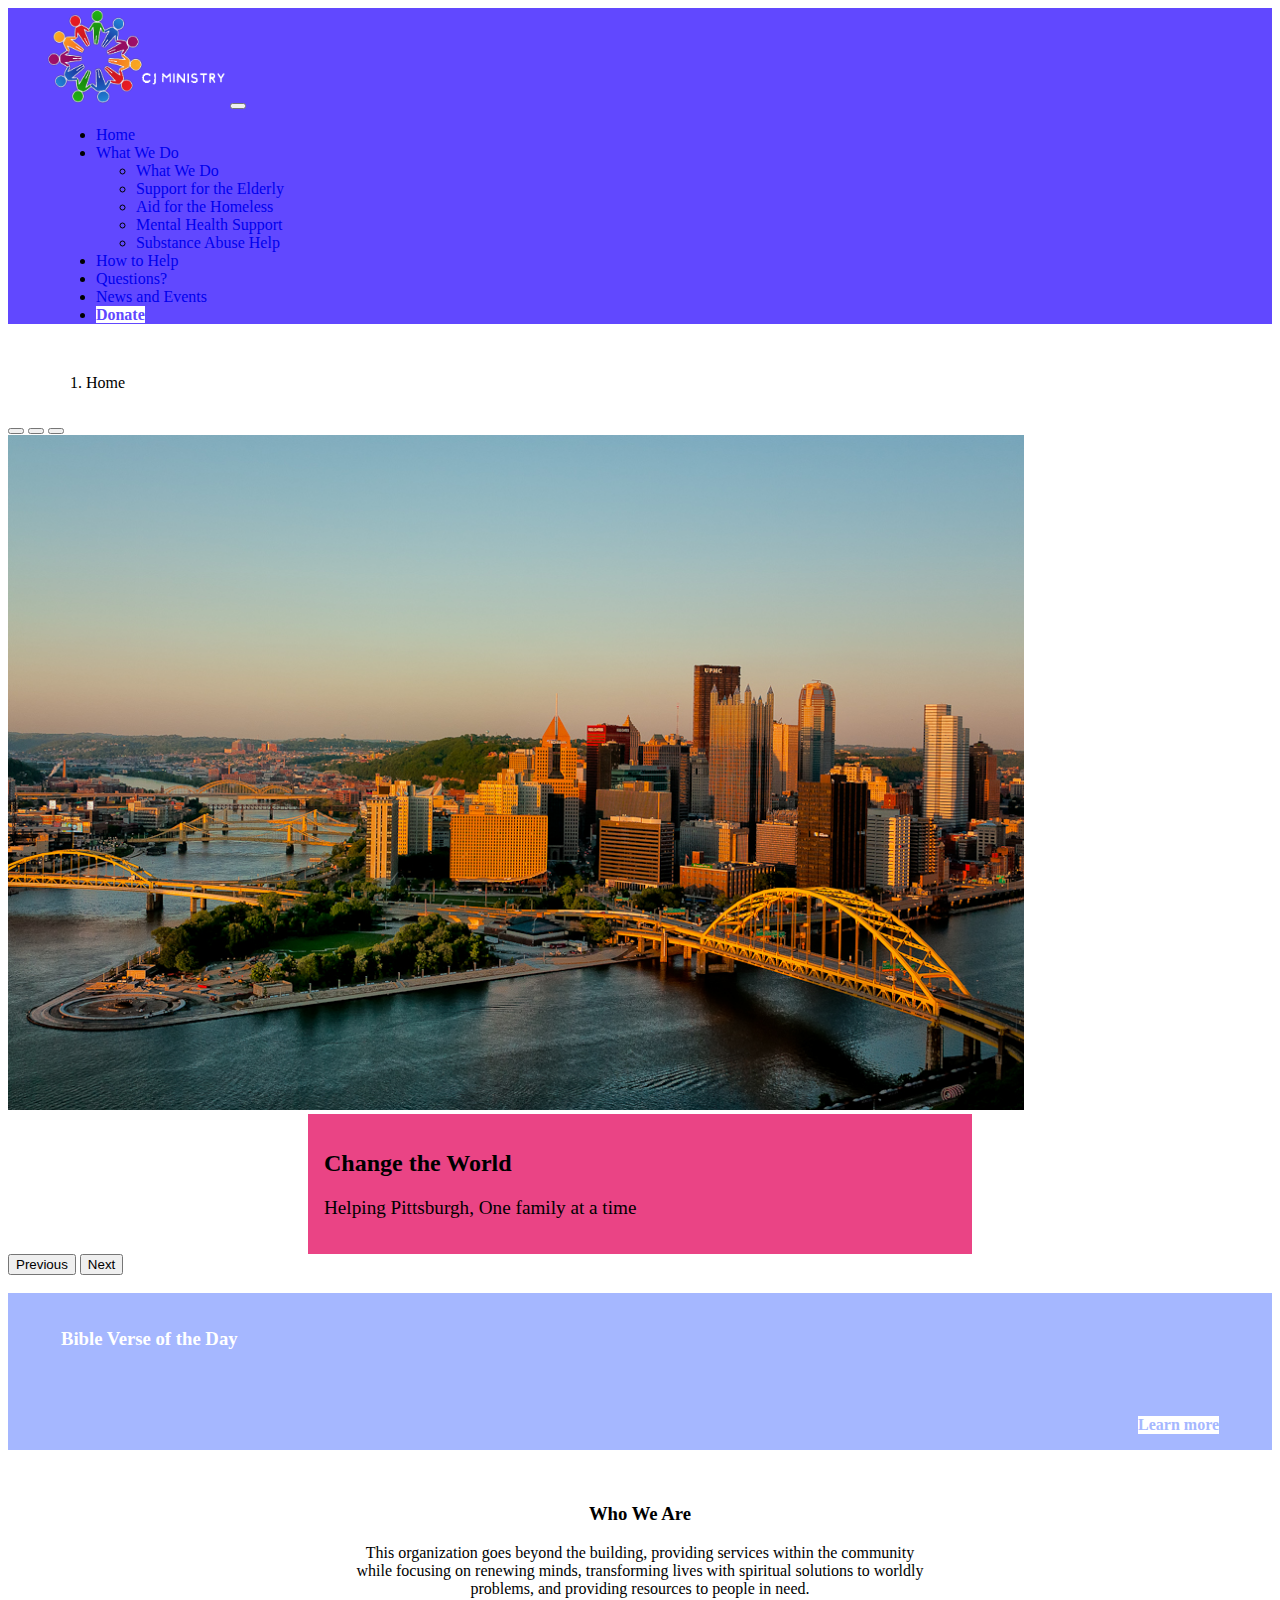
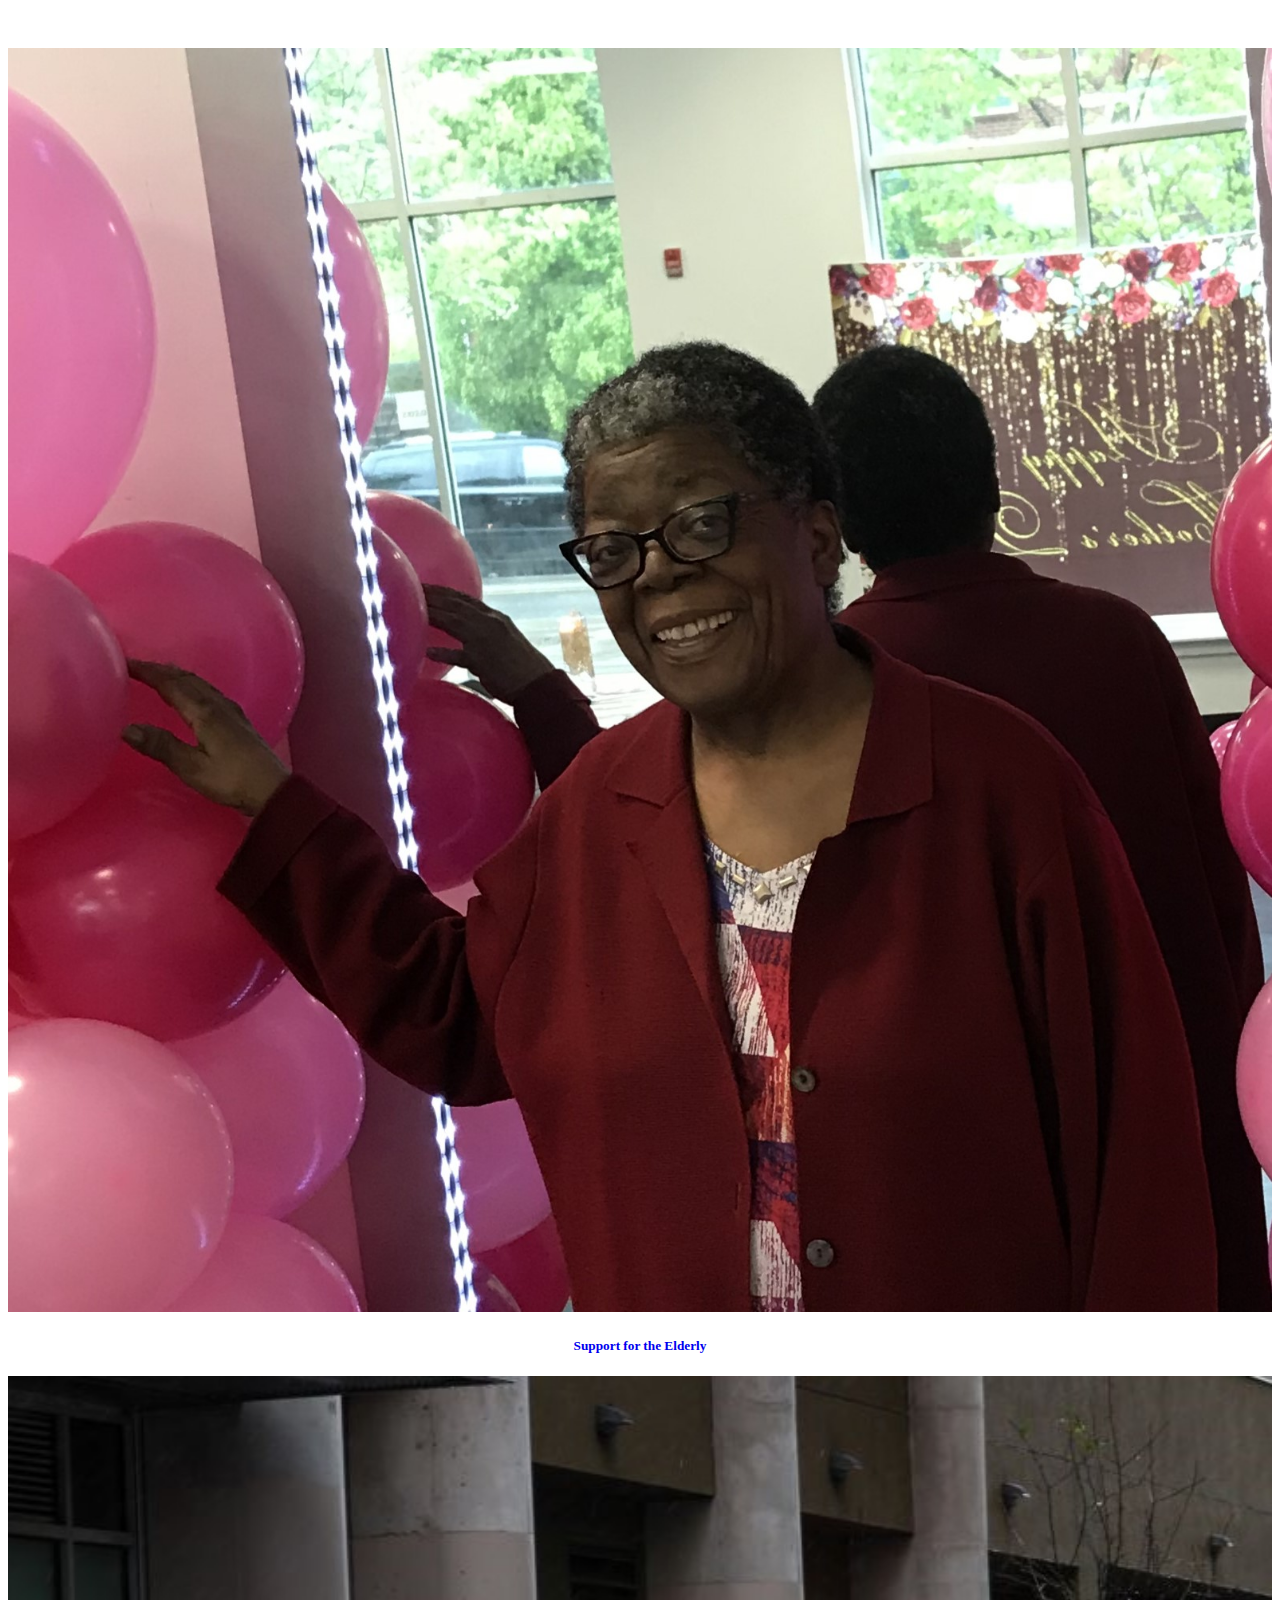
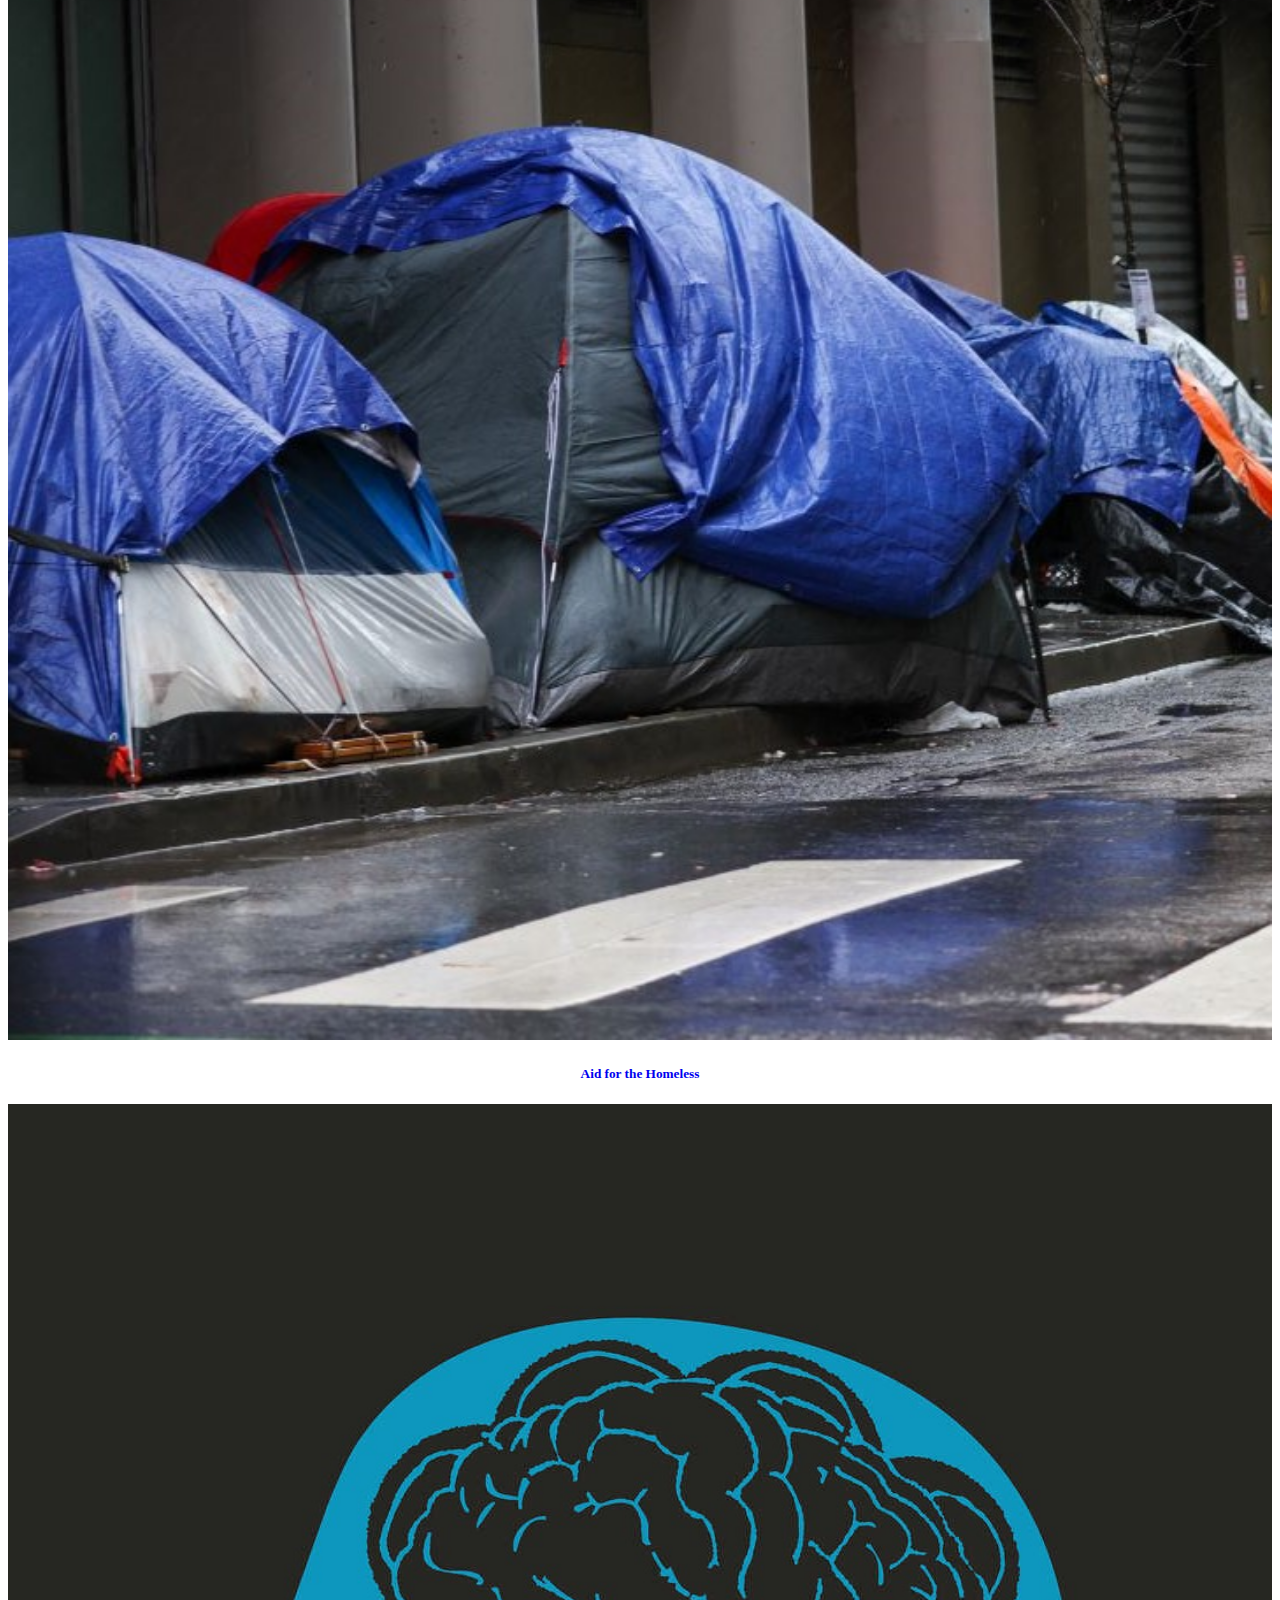
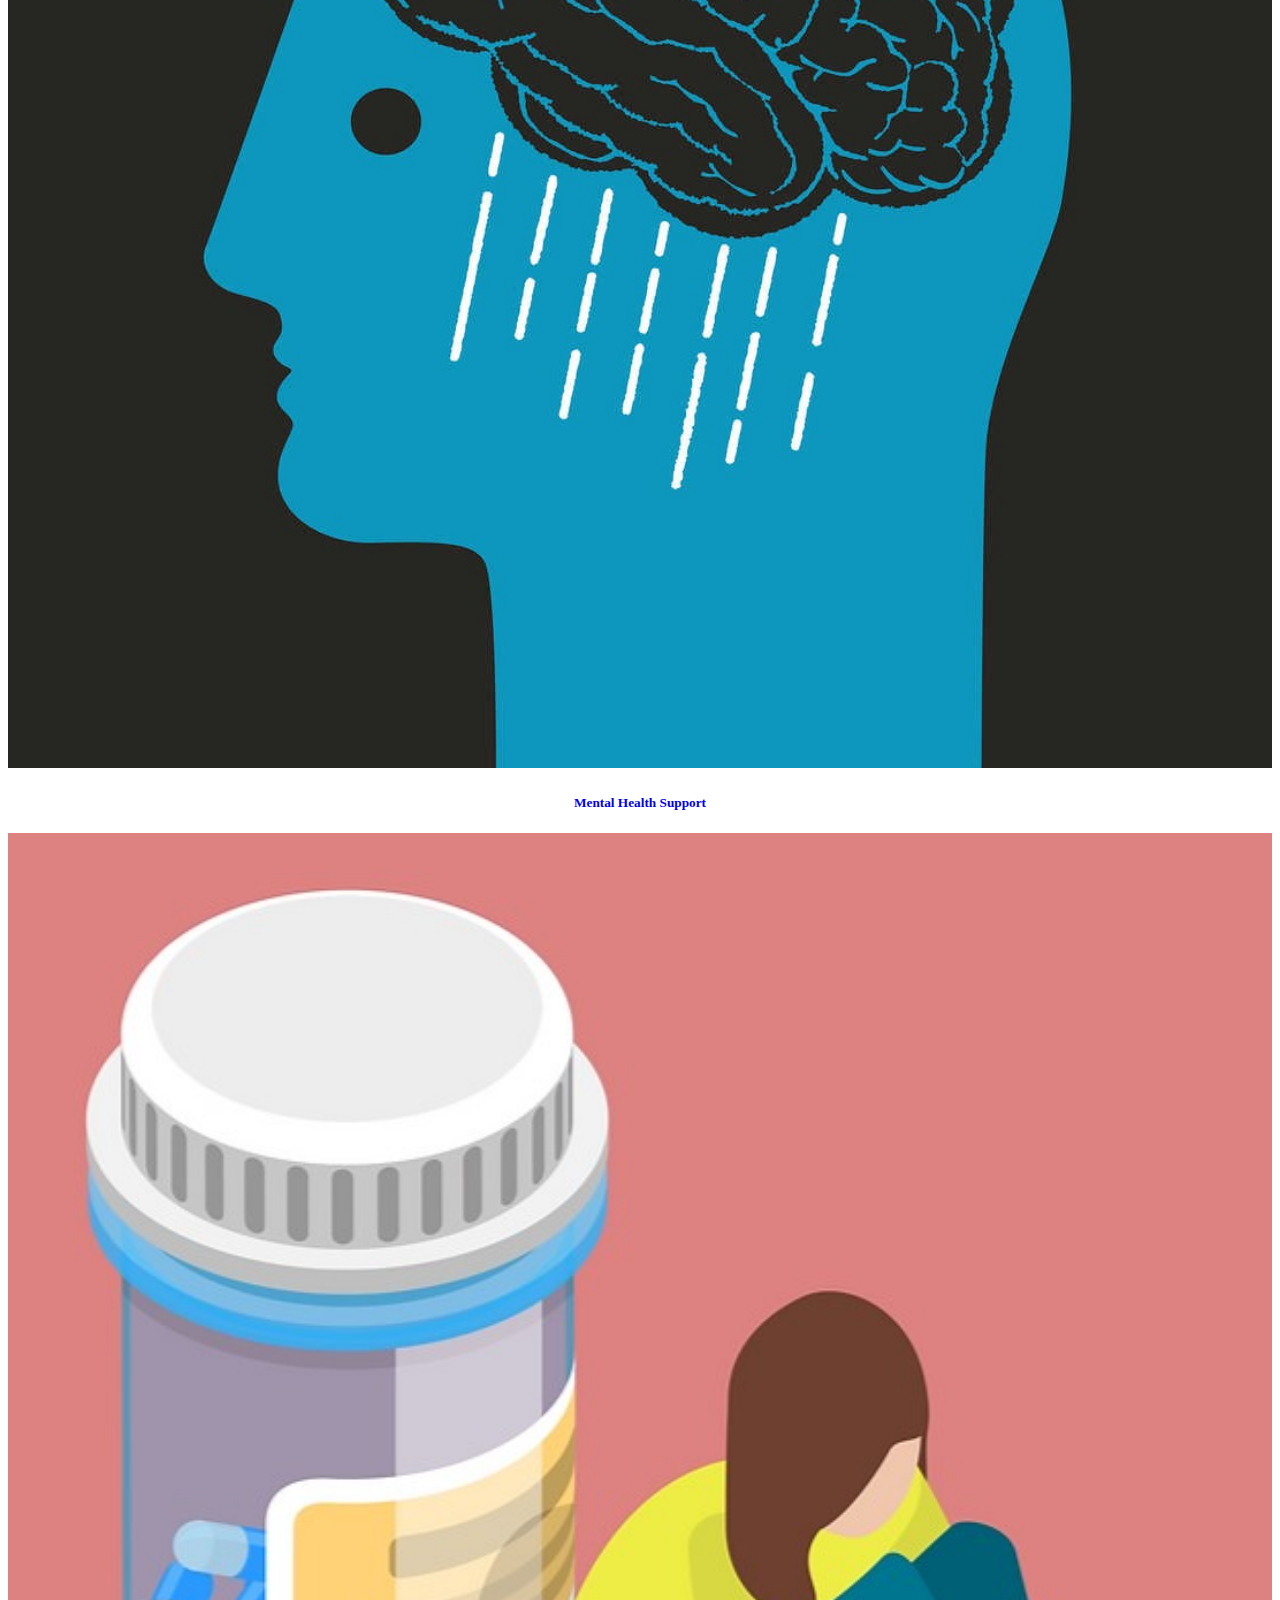
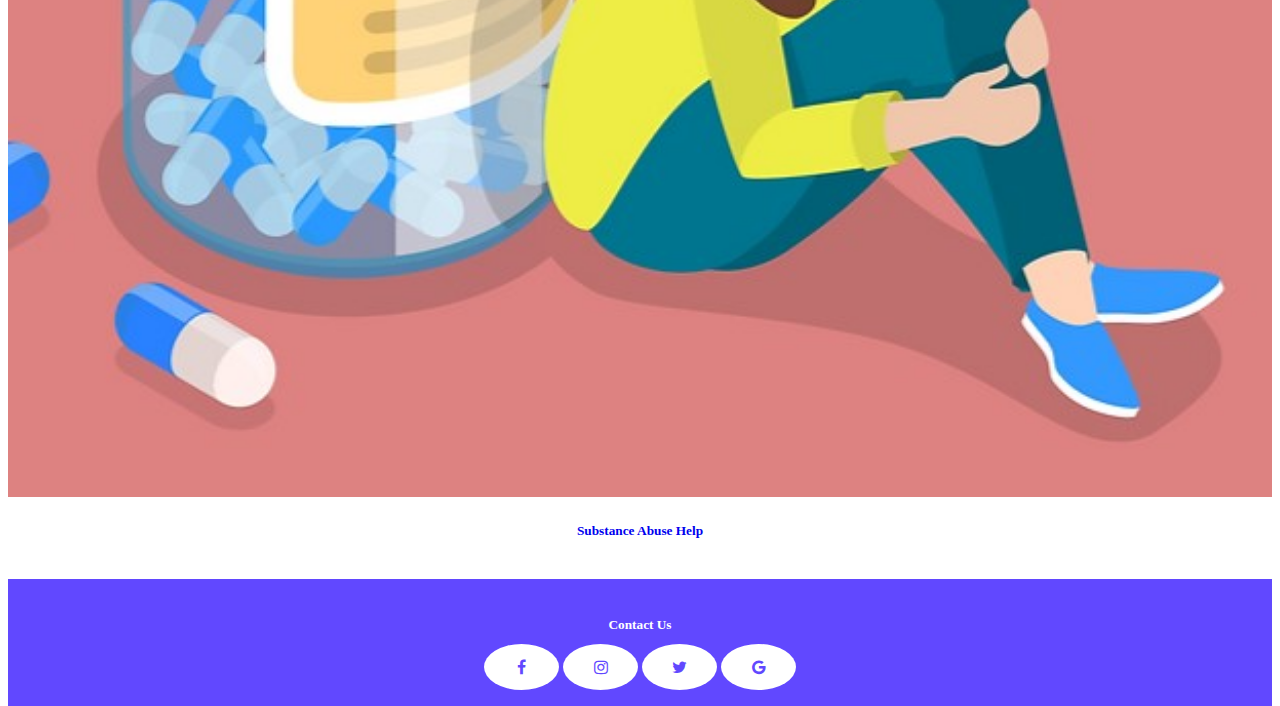
<file: index.html>
<!doctype html>
<html lang="en">

<head>
    <meta charset="utf-8">
    <meta name="viewport" content="width=device-width, initial-scale=1">
    <title>CJMinistry</title>
    <link href="https://cdn.jsdelivr.net/npm/bootstrap@5.3.2/dist/css/bootstrap.min.css" rel="stylesheet"
        integrity="sha384-T3c6CoIi6uLrA9TneNEoa7RxnatzjcDSCmG1MXxSR1GAsXEV/Dwwykc2MPK8M2HN" crossorigin="anonymous">
    <link rel="stylesheet" href="styles/styles.css">
    <!-- footer icons -->
    <link rel="stylesheet" href="https://cdnjs.cloudflare.com/ajax/libs/font-awesome/4.7.0/css/font-awesome.min.css">
    <!-- bible verse of the day script -->
    <script src="scripts/votd.js"></script>
</head>

<body onload="getVOTD()">
    <div class="content">
        <nav class="navbar navbar-expand-lg navbar-dark navbar-custom">
            <div class="container-fluid side-margins">
                <a class="navbar-brand" href="index.html">
                    <img src="images/Cj_Logo.png" alt="Logo" width="180px">
                </a>
                <button class="navbar-toggler" type="button" data-bs-toggle="collapse"
                    data-bs-target="#navbarNavAltMarkup" aria-controls="navbarNavAltMarkup" aria-expanded="false"
                    aria-label="Toggle navigation">
                    <span class="navbar-toggler-icon"></span>
                </button>
                <div class="collapse navbar-collapse" id="navbarNavAltMarkup">
                    <ul class="navbar-nav ms-auto">
                        <li class="nav-item">
                            <a class="nav-link active" aria-current="page" href="index.html">Home</a>
                        </li>
                        <li class="nav-item dropdown">
                            <a class="nav-link dropdown-toggle" href="#" role="button" data-bs-toggle="dropdown"
                                aria-expanded="false">
                                What We Do
                            </a>
                            <ul class="dropdown-menu">
                                <li><a class="dropdown-item" href="/what_we_do.html">What We Do</a></li>
                                <li><a class="dropdown-item" href="/support_for_the_elderly.html">Support for the
                                        Elderly</a></li>
                                <li><a class="dropdown-item" href="/aid_for_the_homeless.html">Aid for the Homeless</a>
                                </li>
                                <li><a class="dropdown-item" href="/mental_health_support.html">Mental Health
                                        Support</a></li>
                                <li><a class="dropdown-item" href="/substance_abuse_help.html">Substance Abuse Help</a>
                                </li>
                            </ul>
                        </li>
                        <li class="nav-item">
                            <a class="nav-link" href="/how_to_help.html">How to Help</a>
                        </li>
                        <li class="nav-item">
                            <a class="nav-link" href="/questions.html">Questions?</a>
                        </li>
                        <li class="nav-item">
                            <a class="nav-link" href="/news_and_events.html">News and Events</a>
                        </li>
                        <li class="nav-item">
                            <a class="btn btn-primary btn-custom" href="#">Donate</a>
                        </li>
                    </ul>
                </div>
            </div>
        </nav>
        <br>
        <nav aria-label="breadcrumb" class="side-margins">
            <ol class="breadcrumb">
                <li class="breadcrumb-item active" aria-current="page">Home</li>
            </ol>
        </nav>
        <div id="carouselExampleIndicators" data-bs-theme="light" class="carousel slide">
            <div class="carousel-indicators">
                <button type="button" data-bs-target="#carouselExampleIndicators" data-bs-slide-to="0" class="active"
                    aria-current="true" aria-label="Slide 1"></button>
                <button type="button" data-bs-target="#carouselExampleIndicators" data-bs-slide-to="1"
                    aria-label="Slide 2"></button>
                <button type="button" data-bs-target="#carouselExampleIndicators" data-bs-slide-to="2"
                    aria-label="Slide 3"></button>
            </div>
            <div class="carousel-inner">
                <div class="carousel-item active">
                    <img src="images/pittsburgh.jpg" class="d-block w-100 carousel-img" alt="...">
                    <div class="carousel-caption">
                        <div class="carousel-caption-bg">
                            <h2>Change the World</h2>
                            <p>Helping Pittsburgh, One family at a time</p>
                        </div>
                    </div>
                </div>
                <!--
            <div class="carousel-item">
                <img src="" class="d-block w-100 carousel-img" alt="...">
            </div>
            <div class="carousel-item">
                <img src="" class="d-block w-100 carousel-img" alt="...">
            </div>
            -->
            </div>
            <button class="carousel-control-prev" type="button" data-bs-target="#carouselExampleIndicators"
                data-bs-slide="prev">
                <span class="carousel-control-prev-icon" aria-hidden="true"></span>
                <span class="visually-hidden">Previous</span>
            </button>
            <button class="carousel-control-next" type="button" data-bs-target="#carouselExampleIndicators"
                data-bs-slide="next">
                <span class="carousel-control-next-icon" aria-hidden="true"></span>
                <span class="visually-hidden">Next</span>
            </button>
        </div>
        <br>
        <div class="bible-verse">
            <div class="side-margins">
                <h3>Bible Verse of the Day</h3>
                <p id="myText"></p>
                <a class="btn btn-primary btn-bible"
                    href="https://ourmanna.readme.io/reference/getting-started-with-your-api">Learn more</a>
            </div>
        </div>
        <br>
        <div class="centered-text">
            <h3>Who We Are</h3>
            <p id="who-we-are"> This organization goes beyond the building, providing services within the community
                while focusing on
                renewing
                minds, transforming lives with spiritual solutions to worldly problems, and providing resources to
                people in
                need.</p>
        </div>
        <br>
        <div class="container">
            <div class="row">
                <div class="col-sm-6 col-md-3">
                    <a href="support_for_the_elderly.html">
                        <div class="card">
                            <img src="images/elderly.jpg" class="card-img-top" alt="...">
                            <div class="card-body">
                                <h5 class="card-title">Support for the Elderly</h5>
                            </div>
                        </div>
                    </a>
                </div>
                <div class="col-sm-6 col-md-3">
                    <a href="aid_for_the_homeless.html">
                        <div class="card">
                            <img src="images/homeless.jpg" class="card-img-top" alt="...">
                            <div class="card-body">
                                <h5 class="card-title">Aid for the Homeless</h5>
                            </div>
                        </div>
                    </a>
                </div>
                <div class="col-sm-6 col-md-3">
                    <a href="mental_health_support.html">
                        <div class="card">
                            <img src="images/mental.jpg" class="card-img-top" alt="...">
                            <div class="card-body">
                                <h5 class="card-title">Mental Health Support</h5>
                            </div>
                        </div>
                    </a>
                </div>
                <div class="col-sm-6 col-md-3">
                    <a href="substance_abuse_help.html">
                        <div class="card">
                            <img src="images/drug.jpg" class="card-img-top" alt="...">
                            <div class="card-body">
                                <h5 class="card-title">Substance Abuse Help</h5>
                            </div>
                        </div>
                    </a>
                </div>
            </div>
        </div>
        <br>
    </div>
    <footer class="footer">
        <h5>Contact Us</h5>
        <a href="#" class="fa fa-facebook"></a>
        <a href="#" class="fa fa-instagram"></a>
        <a href="#" class="fa fa-twitter"></a>
        <a href="#" class="fa fa-google"></a>
    </footer>
    <script src="https://cdn.jsdelivr.net/npm/bootstrap@5.3.2/dist/js/bootstrap.bundle.min.js"
        integrity="sha384-C6RzsynM9kWDrMNeT87bh95OGNyZPhcTNXj1NW7RuBCsyN/o0jlpcV8Qyq46cDfL"
        crossorigin="anonymous"></script>
</body>

</html>
</file>
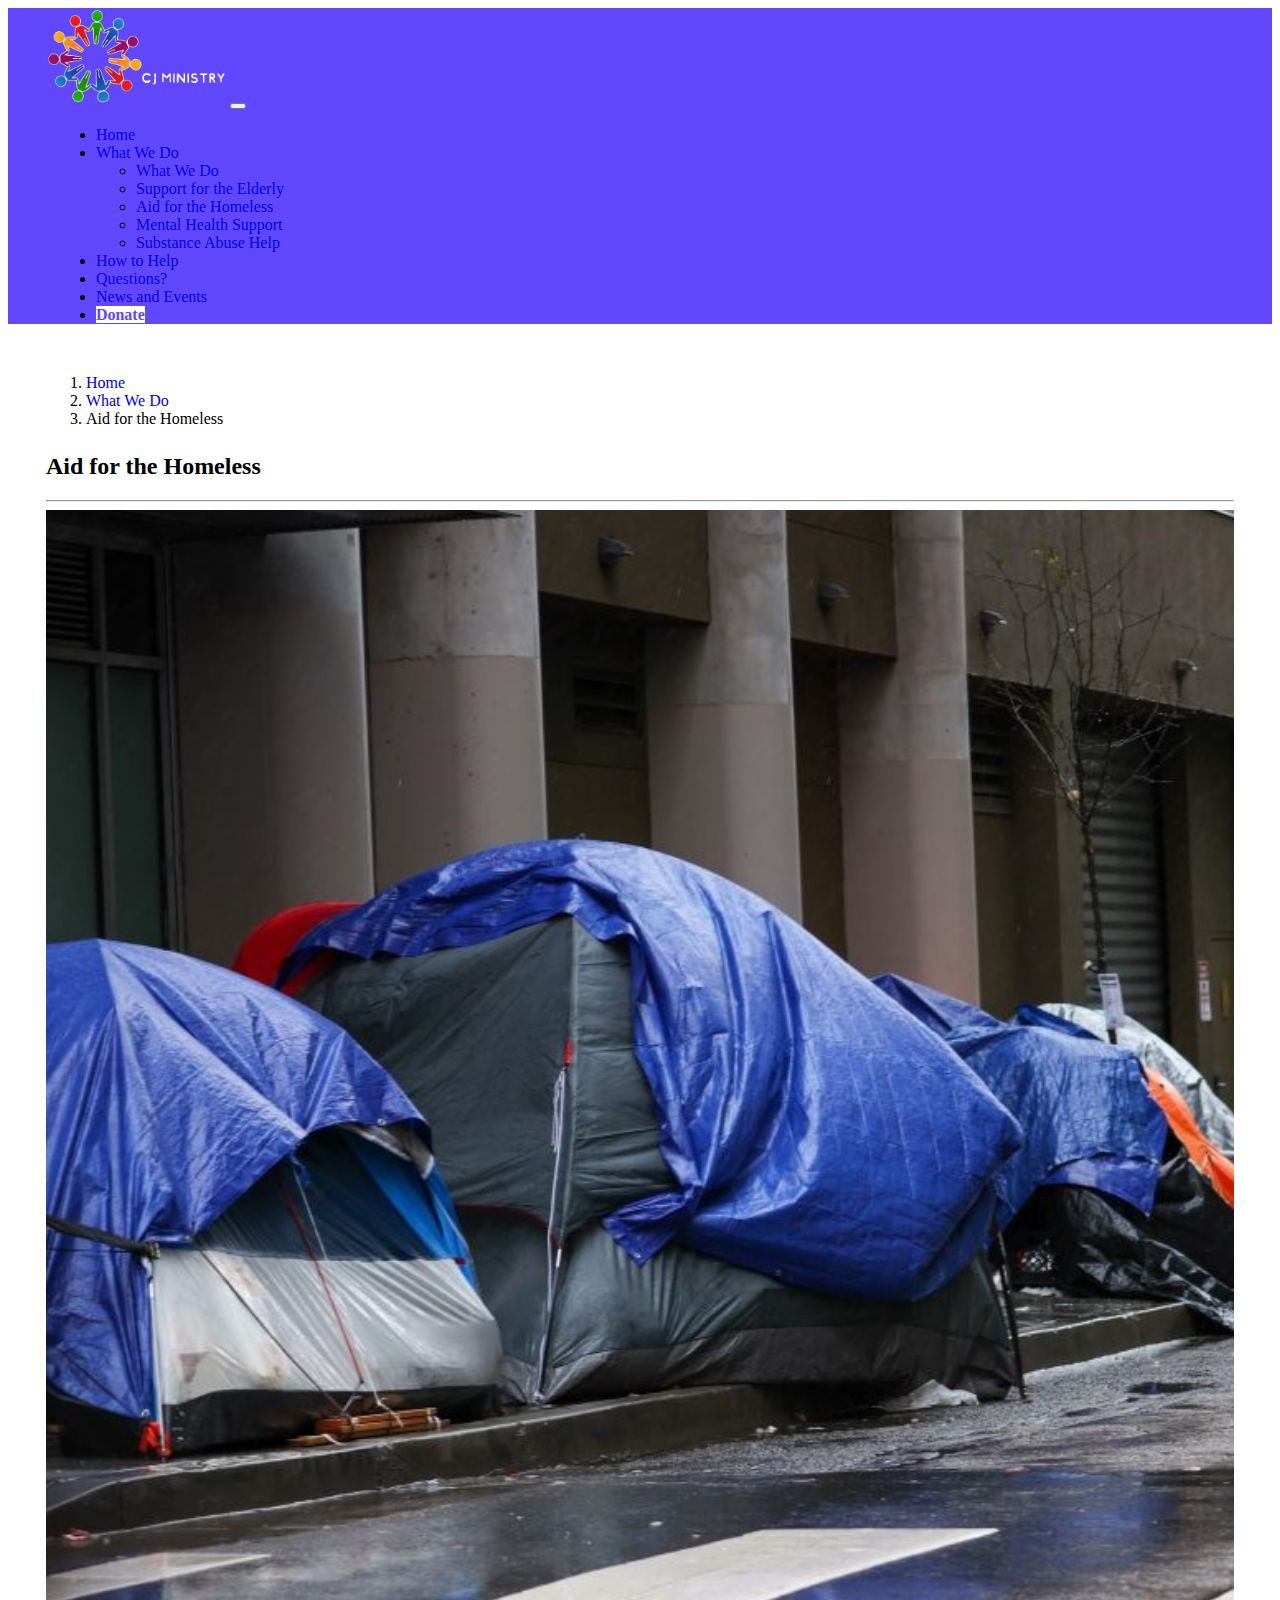
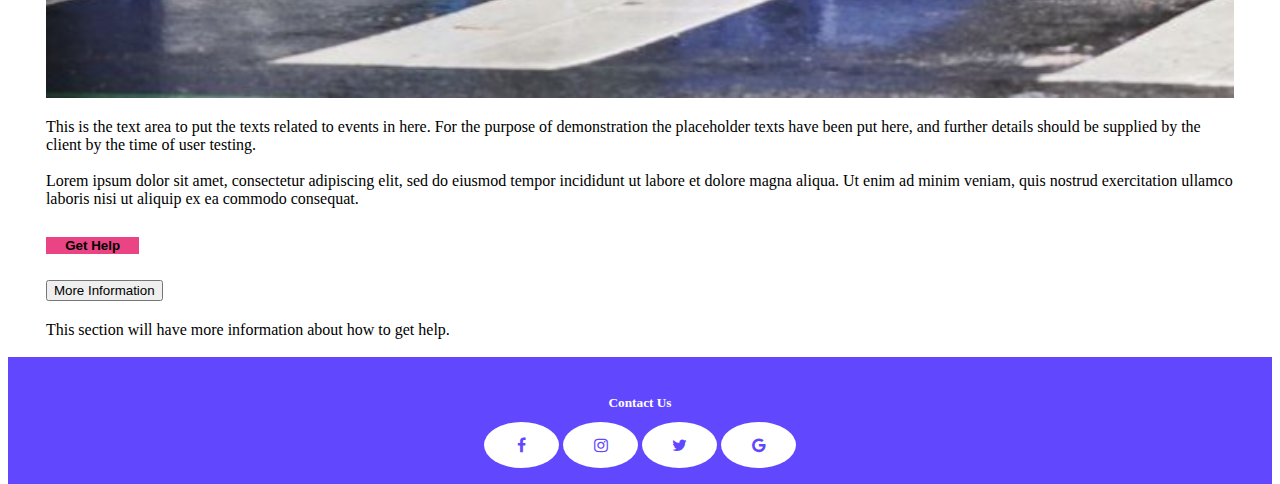
<file: aid_for_the_homeless.html>
<!doctype html>
<html lang="en">

<head>
    <meta charset="utf-8">
    <meta name="viewport" content="width=device-width, initial-scale=1">
    <title>CJMinistry</title>
    <link href="https://cdn.jsdelivr.net/npm/bootstrap@5.3.2/dist/css/bootstrap.min.css" rel="stylesheet"
        integrity="sha384-T3c6CoIi6uLrA9TneNEoa7RxnatzjcDSCmG1MXxSR1GAsXEV/Dwwykc2MPK8M2HN" crossorigin="anonymous">
    <link rel="stylesheet" href="styles/styles.css">
    <!-- footer icons -->
    <link rel="stylesheet" href="https://cdnjs.cloudflare.com/ajax/libs/font-awesome/4.7.0/css/font-awesome.min.css">
</head>

<body>
    <div class="content">
        <nav class="navbar navbar-expand-lg navbar-dark navbar-custom">
            <div class="container-fluid side-margins">
                <a class="navbar-brand" href="index.html">
                    <img src="images/Cj_Logo.png" alt="Logo" width="180px">
                </a>
                <button class="navbar-toggler" type="button" data-bs-toggle="collapse"
                    data-bs-target="#navbarNavAltMarkup" aria-controls="navbarNavAltMarkup" aria-expanded="false"
                    aria-label="Toggle navigation">
                    <span class="navbar-toggler-icon"></span>
                </button>
                <div class="collapse navbar-collapse" id="navbarNavAltMarkup">
                    <ul class="navbar-nav ms-auto">
                        <li class="nav-item">
                            <a class="nav-link" href="index.html">Home</a>
                        </li>
                        <li class="nav-item dropdown">
                            <a class="nav-link active dropdown-toggle" href="#" role="button" data-bs-toggle="dropdown"
                                aria-expanded="false">
                                What We Do
                            </a>
                            <ul class="dropdown-menu">
                                <li><a class="dropdown-item" href="/what_we_do.html">What We Do</a></li>
                                <li><a class="dropdown-item" href="/support_for_the_elderly.html">Support for the
                                        Elderly</a></li>
                                <li><a class="dropdown-item" href="/aid_for_the_homeless.html">Aid for the Homeless</a>
                                </li>
                                <li><a class="dropdown-item" href="/mental_health_support.html">Mental Health
                                        Support</a></li>
                                <li><a class="dropdown-item" href="/substance_abuse_help.html">Substance Abuse Help</a>
                                </li>
                            </ul>
                        </li>
                        <li class="nav-item">
                            <a class="nav-link" href="/how_to_help.html">How to Help</a>
                        </li>
                        <li class="nav-item">
                            <a class="nav-link" href="/questions.html">Questions?</a>
                        </li>
                        <li class="nav-item">
                            <a class="nav-link" href="/news_and_events.html">News and Events</a>
                        </li>
                        <li class="nav-item">
                            <a class="btn btn-primary btn-custom" href="#">Donate</a>
                        </li>
                    </ul>
                </div>
            </div>
        </nav>
        <br>
        <nav aria-label="breadcrumb" class="side-margins">
            <ol class="breadcrumb">
                <li class="breadcrumb-item"><a href="index.html">Home</a></li>
                <li class="breadcrumb-item"><a href="/what_we_do.html">What We Do</a></li>
                <li class="breadcrumb-item active" aria-current="page">Aid for the Homeless</li>
            </ol>
        </nav>
        <div class="side-margins">
            <div class="side-margins-plus">
                <h2>Aid for the Homeless</h2>
                <hr>
                <div class="container">
                    <div class="row align-items-center">
                        <div class="col-md-4 mb-4">
                            <img src="images/homeless.jpg" alt="aid for the homeless">
                        </div>
                        <div class="col-md-8 mb-4">
                            <p> This is the text area to put the texts related to events in here. For the purpose of
                                demonstration the placeholder texts have been put here, and further details should be
                                supplied by the client
                                by the time of user testing.
                                <br><br>
                                Lorem ipsum dolor sit amet, consectetur adipiscing elit, sed do eiusmod tempor
                                incididunt ut labore et
                                dolore magna aliqua. Ut enim ad minim veniam, quis nostrud exercitation ullamco laboris
                                nisi ut aliquip ex
                                ea commodo consequat.<br>
                            </p>
                            <button id="btn-mental"
                                class="btn btn-lg btn-primary mx-auto my-3 btn-overlay"
                                type="button">&emsp;Get
                                Help&emsp;</button>
                        </div>
                    </div>
                </div>
                <div class="accordion" id="accordionExample">
                    <div class="accordion-item">
                        <h2 class="accordion-header">
                            <button class="accordion-button" type="button" data-bs-toggle="collapse" data-bs-target="#collapseOne"
                                aria-expanded="false" aria-controls="collapseOne">
                                More Information
                            </button>
                        </h2>
                        <div id="collapseOne" class="accordion-collapse collapse" data-bs-parent="#accordionExample">
                            <div class="accordion-body">
                                This section will have more information about how to get help.
                            </div>
                        </div>
                    </div>
                </div>
            </div>
        </div>
        <br>
    </div>
    <footer class="footer">
        <h5>Contact Us</h5>
        <a href="#" class="fa fa-facebook"></a>
        <a href="#" class="fa fa-instagram"></a>
        <a href="#" class="fa fa-twitter"></a>
        <a href="#" class="fa fa-google"></a>
    </footer>
    <script src="https://cdn.jsdelivr.net/npm/bootstrap@5.3.2/dist/js/bootstrap.bundle.min.js"
        integrity="sha384-C6RzsynM9kWDrMNeT87bh95OGNyZPhcTNXj1NW7RuBCsyN/o0jlpcV8Qyq46cDfL"
        crossorigin="anonymous"></script>
</body>

</html>
</file>
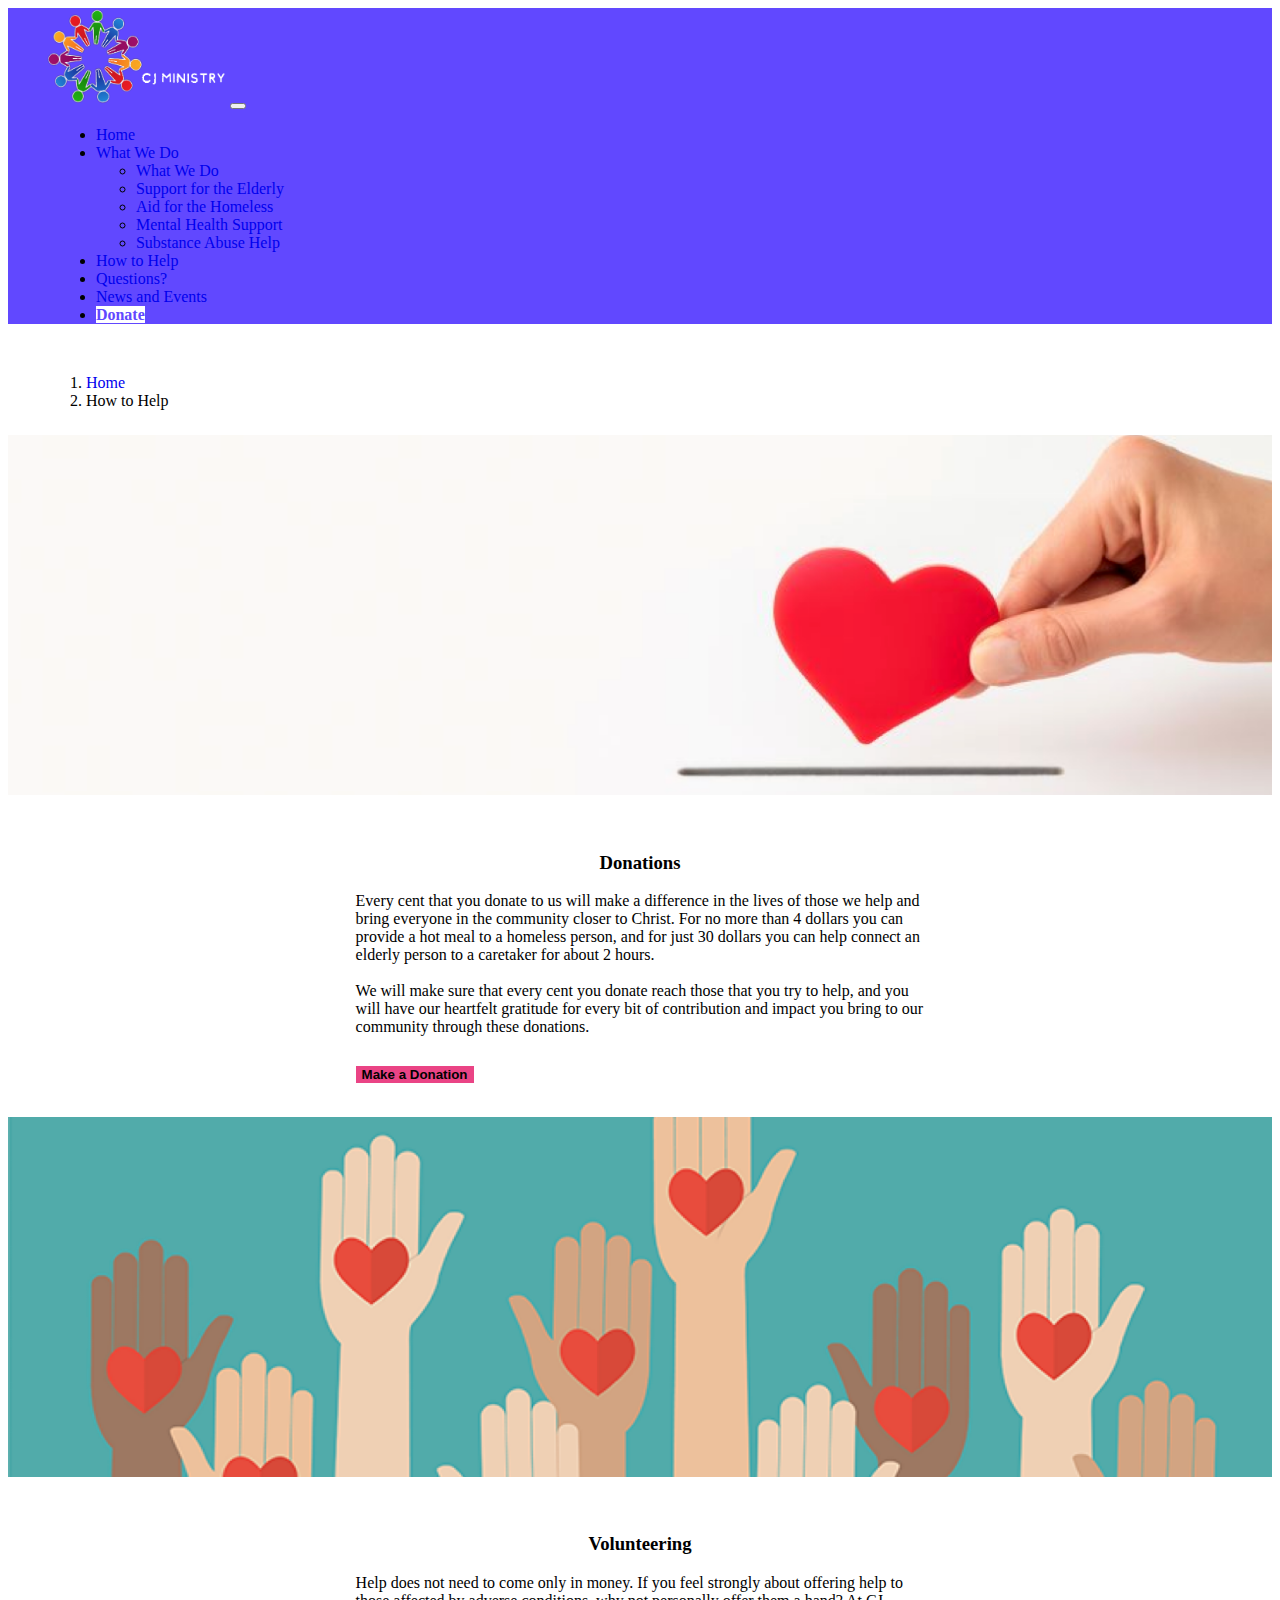
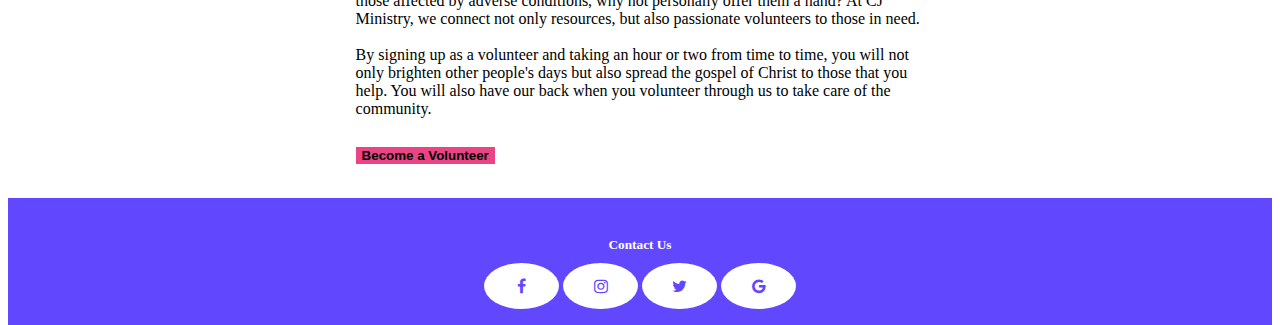
<file: how_to_help.html>
<!doctype html>
<html lang="en">

<head>
    <meta charset="utf-8">
    <meta name="viewport" content="width=device-width, initial-scale=1">
    <title>CJMinistry</title>
    <link href="https://cdn.jsdelivr.net/npm/bootstrap@5.3.2/dist/css/bootstrap.min.css" rel="stylesheet"
        integrity="sha384-T3c6CoIi6uLrA9TneNEoa7RxnatzjcDSCmG1MXxSR1GAsXEV/Dwwykc2MPK8M2HN" crossorigin="anonymous">
    <link rel="stylesheet" href="styles/styles.css">
    <!-- footer icons -->
    <link rel="stylesheet" href="https://cdnjs.cloudflare.com/ajax/libs/font-awesome/4.7.0/css/font-awesome.min.css">
</head>

<body>
    <div class="content">
        <nav class="navbar navbar-expand-lg navbar-dark navbar-custom">
            <div class="container-fluid side-margins">
                <a class="navbar-brand" href="index.html">
                    <img src="images/Cj_Logo.png" alt="Logo" width="180px">
                </a>
                <button class="navbar-toggler" type="button" data-bs-toggle="collapse"
                    data-bs-target="#navbarNavAltMarkup" aria-controls="navbarNavAltMarkup" aria-expanded="false"
                    aria-label="Toggle navigation">
                    <span class="navbar-toggler-icon"></span>
                </button>
                <div class="collapse navbar-collapse" id="navbarNavAltMarkup">
                    <ul class="navbar-nav ms-auto">
                        <li class="nav-item">
                            <a class="nav-link" href="index.html">Home</a>
                        </li>
                        <li class="nav-item dropdown">
                            <a class="nav-link dropdown-toggle" href="#" role="button" data-bs-toggle="dropdown"
                                aria-expanded="false">
                                What We Do
                            </a>
                            <ul class="dropdown-menu">
                                <li><a class="dropdown-item" href="/what_we_do.html">What We Do</a></li>
                                <li><a class="dropdown-item" href="/support_for_the_elderly.html">Support for the
                                        Elderly</a></li>
                                <li><a class="dropdown-item" href="/aid_for_the_homeless.html">Aid for the Homeless</a>
                                </li>
                                <li><a class="dropdown-item" href="/mental_health_support.html">Mental Health
                                        Support</a></li>
                                <li><a class="dropdown-item" href="/substance_abuse_help.html">Substance Abuse Help</a>
                                </li>
                            </ul>
                        </li>
                        <li class="nav-item">
                            <a class="nav-link active" href="/how_to_help.html">How to Help</a>
                        </li>
                        <li class="nav-item">
                            <a class="nav-link" href="/questions.html">Questions?</a>
                        </li>
                        <li class="nav-item">
                            <a class="nav-link" href="/news_and_events.html">News and Events</a>
                        </li>
                        <li class="nav-item">
                            <a class="btn btn-primary btn-custom" href="#">Donate</a>
                        </li>
                    </ul>
                </div>
            </div>
        </nav>
        <br>
        <nav aria-label="breadcrumb" class="side-margins">
            <ol class="breadcrumb">
                <li class="breadcrumb-item"><a href="index.html">Home</a></li>
                <li class="breadcrumb-item active" aria-current="page">How to Help</li>
            </ol>
        </nav>
        <img src="images/donation_img.png" alt="" class="banner-img">
        <br><br>
        <div class="row centered-text">
            <h3>Donations</h3>
            <p>
                Every cent that you donate to us will make a difference in the lives of those we help and bring everyone
                in
                the community closer to Christ. For no more than 4 dollars you can provide a hot meal to a homeless
                person,
                and for just 30 dollars you can help connect an elderly person to a caretaker for about 2 hours.
                <br><br>
                We will make sure that every cent you donate reach those that you try to help, and you will have our
                heartfelt gratitude for every bit of contribution and impact you bring to our community through these
                donations.
            </p>
            <button id="btn-donation" class="btn btn-lg btn-primary w-50 mx-auto btn-overlay" type="button">Make a
                Donation</button>
        </div>
        <br>
        <img src="images/volunteering_img.png" alt="" class="banner-img">
        <br><br>
        <div class="row centered-text">
            <h3>Volunteering</h3>
            <p>
                Help does not need to come only in money. If you feel strongly about offering help to those affected by
                adverse conditions, why not personally offer them a hand? At CJ Ministry, we connect not only resources,
                but
                also passionate volunteers to those in need.
                <br><br>
                By signing up as a volunteer and taking an hour or two from time to time, you will not only brighten
                other
                people's days but also spread the gospel of Christ to those that you help. You will also have our back
                when
                you volunteer through us to take care of the community.
            </p>
            <button id="btn-volunteer" class="btn btn-lg btn-primary w-50 mx-auto btn-overlay" type="button">Become a
                Volunteer</button>
        </div>
        <br>
    </div>
    <footer class="footer">
        <h5>Contact Us</h5>
        <a href="#" class="fa fa-facebook"></a>
        <a href="#" class="fa fa-instagram"></a>
        <a href="#" class="fa fa-twitter"></a>
        <a href="#" class="fa fa-google"></a>
    </footer>
    <script src="https://cdn.jsdelivr.net/npm/bootstrap@5.3.2/dist/js/bootstrap.bundle.min.js"
        integrity="sha384-C6RzsynM9kWDrMNeT87bh95OGNyZPhcTNXj1NW7RuBCsyN/o0jlpcV8Qyq46cDfL"
        crossorigin="anonymous"></script>
</body>

</html>
</file>
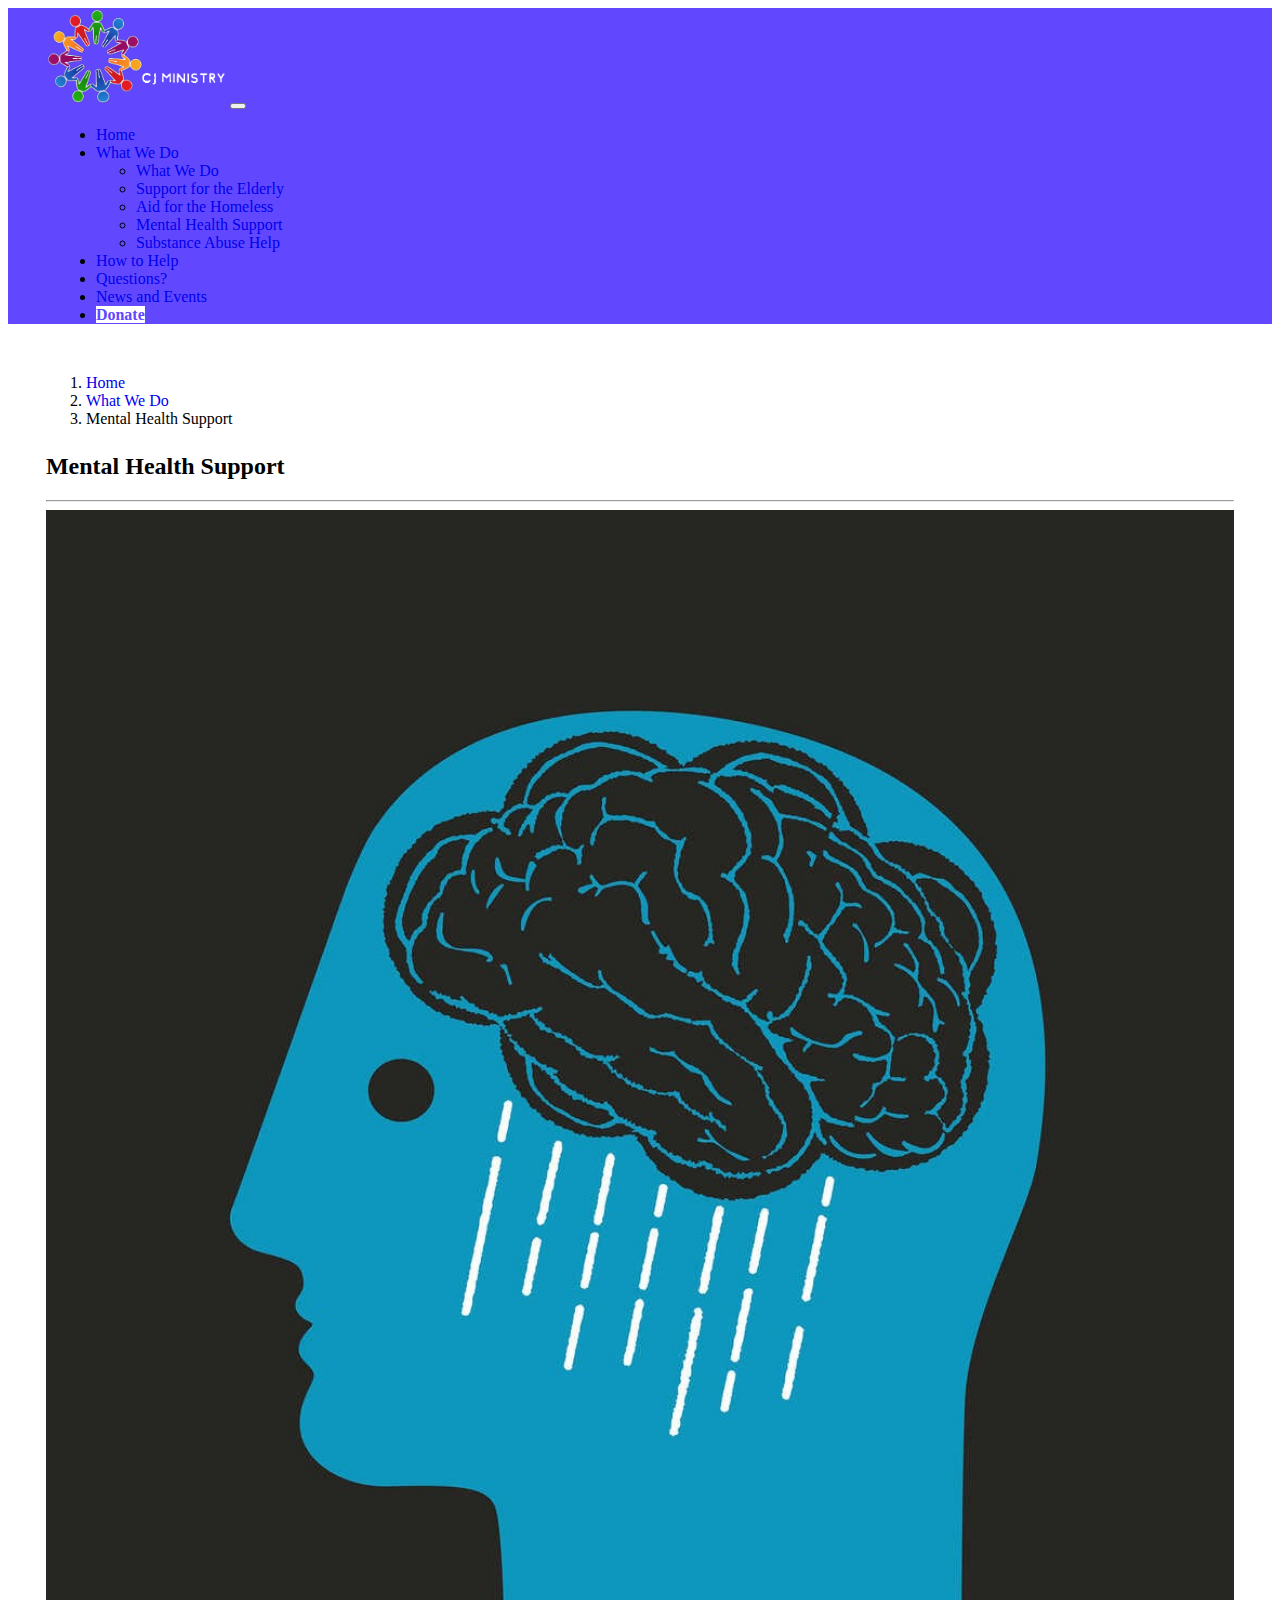
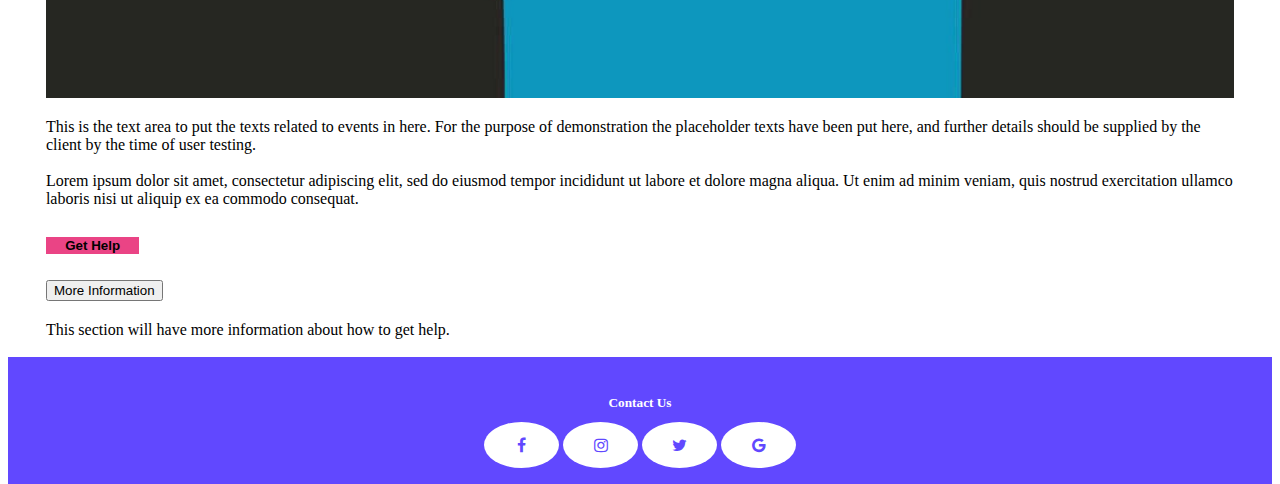
<file: mental_health_support.html>
<!doctype html>
<html lang="en">

<head>
    <meta charset="utf-8">
    <meta name="viewport" content="width=device-width, initial-scale=1">
    <title>CJMinistry</title>
    <link href="https://cdn.jsdelivr.net/npm/bootstrap@5.3.2/dist/css/bootstrap.min.css" rel="stylesheet"
        integrity="sha384-T3c6CoIi6uLrA9TneNEoa7RxnatzjcDSCmG1MXxSR1GAsXEV/Dwwykc2MPK8M2HN" crossorigin="anonymous">
    <link rel="stylesheet" href="styles/styles.css">
    <!-- footer icons -->
    <link rel="stylesheet" href="https://cdnjs.cloudflare.com/ajax/libs/font-awesome/4.7.0/css/font-awesome.min.css">
</head>

<body>
    <div class="content">
        <nav class="navbar navbar-expand-lg navbar-dark navbar-custom">
            <div class="container-fluid side-margins">
                <a class="navbar-brand" href="index.html">
                    <img src="images/Cj_Logo.png" alt="Logo" width="180px">
                </a>
                <button class="navbar-toggler" type="button" data-bs-toggle="collapse"
                    data-bs-target="#navbarNavAltMarkup" aria-controls="navbarNavAltMarkup" aria-expanded="false"
                    aria-label="Toggle navigation">
                    <span class="navbar-toggler-icon"></span>
                </button>
                <div class="collapse navbar-collapse" id="navbarNavAltMarkup">
                    <ul class="navbar-nav ms-auto">
                        <li class="nav-item">
                            <a class="nav-link" href="index.html">Home</a>
                        </li>
                        <li class="nav-item dropdown">
                            <a class="nav-link active dropdown-toggle" href="#" role="button" data-bs-toggle="dropdown"
                                aria-expanded="false">
                                What We Do
                            </a>
                            <ul class="dropdown-menu">
                                <li><a class="dropdown-item" href="/what_we_do.html">What We Do</a></li>
                                <li><a class="dropdown-item" href="/support_for_the_elderly.html">Support for the
                                        Elderly</a></li>
                                <li><a class="dropdown-item" href="/aid_for_the_homeless.html">Aid for the Homeless</a>
                                </li>
                                <li><a class="dropdown-item" href="/mental_health_support.html">Mental Health
                                        Support</a></li>
                                <li><a class="dropdown-item" href="/substance_abuse_help.html">Substance Abuse Help</a>
                                </li>
                            </ul>
                        </li>
                        <li class="nav-item">
                            <a class="nav-link" href="/how_to_help.html">How to Help</a>
                        </li>
                        <li class="nav-item">
                            <a class="nav-link" href="/questions.html">Questions?</a>
                        </li>
                        <li class="nav-item">
                            <a class="nav-link" href="/news_and_events.html">News and Events</a>
                        </li>
                        <li class="nav-item">
                            <a class="btn btn-primary btn-custom" href="#">Donate</a>
                        </li>
                    </ul>
                </div>
            </div>
        </nav>
        <br>
        <nav aria-label="breadcrumb" class="side-margins">
            <ol class="breadcrumb">
                <li class="breadcrumb-item"><a href="index.html">Home</a></li>
                <li class="breadcrumb-item"><a href="/what_we_do.html">What We Do</a></li>
                <li class="breadcrumb-item active" aria-current="page">Mental Health Support</li>
            </ol>
        </nav>
        <div class="side-margins">
            <div class="side-margins-plus">
                <h2>Mental Health Support</h2>
                <hr>
                <div class="container">
                    <div class="row align-items-center">
                        <div class="col-md-4 mb-4">
                            <img src="images/mental.jpg" alt="mental health support">
                        </div>
                        <div class="col-md-8 mb-4">
                            <p> This is the text area to put the texts related to events in here. For the purpose of
                                demonstration the placeholder texts have been put here, and further details should be
                                supplied by the client
                                by the time of user testing.
                                <br><br>
                                Lorem ipsum dolor sit amet, consectetur adipiscing elit, sed do eiusmod tempor
                                incididunt ut labore et
                                dolore magna aliqua. Ut enim ad minim veniam, quis nostrud exercitation ullamco laboris
                                nisi ut aliquip ex
                                ea commodo consequat.<br>
                            </p>
                            <button id="btn-mental"
                                class="btn btn-lg btn-primary mx-auto my-3 btn-overlay"
                                type="button">&emsp;Get
                                Help&emsp;</button>
                        </div>
                    </div>
                </div>
                <div class="accordion" id="accordionExample">
                    <div class="accordion-item">
                        <h2 class="accordion-header">
                            <button class="accordion-button" type="button" data-bs-toggle="collapse" data-bs-target="#collapseOne"
                                aria-expanded="false" aria-controls="collapseOne">
                                More Information
                            </button>
                        </h2>
                        <div id="collapseOne" class="accordion-collapse collapse" data-bs-parent="#accordionExample">
                            <div class="accordion-body">
                                This section will have more information about how to get help.
                            </div>
                        </div>
                    </div>
                </div>
            </div>
        </div>
        <br>
    </div>
    <footer class="footer">
        <h5>Contact Us</h5>
        <a href="#" class="fa fa-facebook"></a>
        <a href="#" class="fa fa-instagram"></a>
        <a href="#" class="fa fa-twitter"></a>
        <a href="#" class="fa fa-google"></a>
    </footer>
    <script src="https://cdn.jsdelivr.net/npm/bootstrap@5.3.2/dist/js/bootstrap.bundle.min.js"
        integrity="sha384-C6RzsynM9kWDrMNeT87bh95OGNyZPhcTNXj1NW7RuBCsyN/o0jlpcV8Qyq46cDfL"
        crossorigin="anonymous"></script>
</body>

</html>
</file>
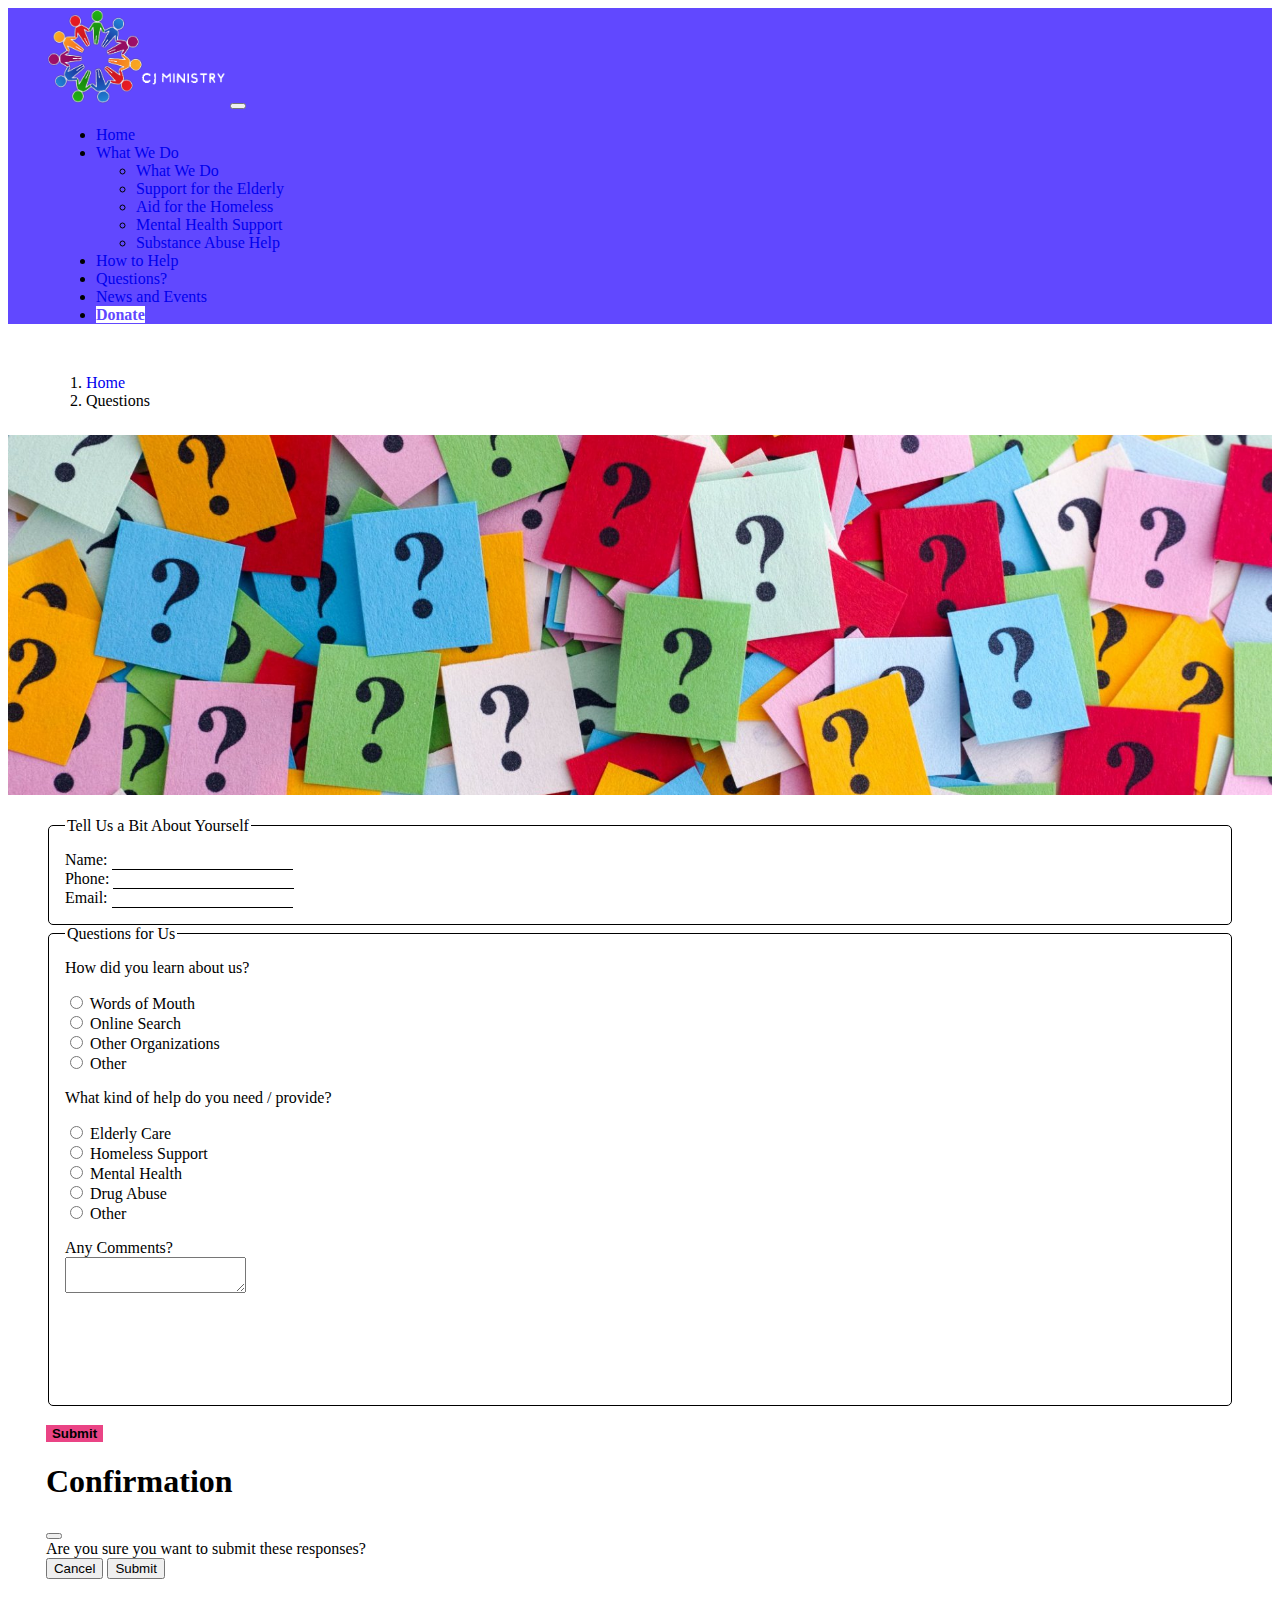
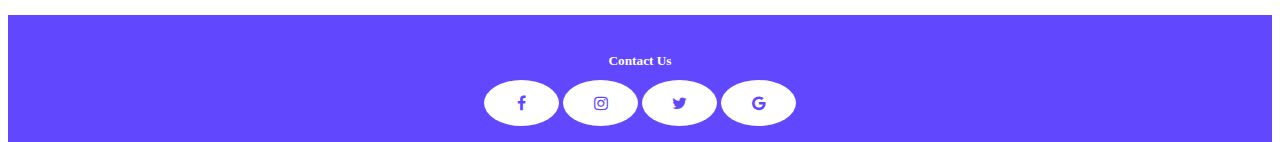
<file: questions.html>
<!doctype html>
<html lang="en">

<head>
    <meta charset="utf-8">
    <meta name="viewport" content="width=device-width, initial-scale=1">
    <title>CJMinistry</title>
    <link href="https://cdn.jsdelivr.net/npm/bootstrap@5.3.2/dist/css/bootstrap.min.css" rel="stylesheet"
        integrity="sha384-T3c6CoIi6uLrA9TneNEoa7RxnatzjcDSCmG1MXxSR1GAsXEV/Dwwykc2MPK8M2HN" crossorigin="anonymous">
    <link rel="stylesheet" href="styles/styles.css">
    <!-- footer icons -->
    <link rel="stylesheet" href="https://cdnjs.cloudflare.com/ajax/libs/font-awesome/4.7.0/css/font-awesome.min.css">
    <script src="scripts/submit_form.js" async></script>
</head>

<body>
    <div class="content">
        <nav class="navbar navbar-expand-lg navbar-dark navbar-custom">
            <div class="container-fluid side-margins">
                <a class="navbar-brand" href="index.html">
                    <img src="images/Cj_Logo.png" alt="Logo" width="180px">
                </a>
                <button class="navbar-toggler" type="button" data-bs-toggle="collapse"
                    data-bs-target="#navbarNavAltMarkup" aria-controls="navbarNavAltMarkup" aria-expanded="false"
                    aria-label="Toggle navigation">
                    <span class="navbar-toggler-icon"></span>
                </button>
                <div class="collapse navbar-collapse" id="navbarNavAltMarkup">
                    <ul class="navbar-nav ms-auto">
                        <li class="nav-item">
                            <a class="nav-link" href="index.html">Home</a>
                        </li>
                        <li class="nav-item dropdown">
                            <a class="nav-link dropdown-toggle" href="#" role="button" data-bs-toggle="dropdown"
                                aria-expanded="false">
                                What We Do
                            </a>
                            <ul class="dropdown-menu">
                                <li><a class="dropdown-item" href="/what_we_do.html">What We Do</a></li>
                                <li><a class="dropdown-item" href="/support_for_the_elderly.html">Support for the
                                        Elderly</a></li>
                                <li><a class="dropdown-item" href="/aid_for_the_homeless.html">Aid for the Homeless</a>
                                </li>
                                <li><a class="dropdown-item" href="/mental_health_support.html">Mental Health
                                        Support</a></li>
                                <li><a class="dropdown-item" href="/substance_abuse_help.html">Substance Abuse Help</a>
                                </li>
                            </ul>
                        </li>
                        <li class="nav-item">
                            <a class="nav-link" href="/how_to_help.html">How to Help</a>
                        </li>
                        <li class="nav-item">
                            <a class="nav-link active" href="/questions.html">Questions?</a>
                        </li>
                        <li class="nav-item">
                            <a class="nav-link" href="/news_and_events.html">News and Events</a>
                        </li>
                        <li class="nav-item">
                            <a class="btn btn-primary btn-custom" href="#">Donate</a>
                        </li>
                    </ul>
                </div>
            </div>
        </nav>
        <br>
        <nav aria-label="breadcrumb" class="side-margins">
            <ol class="breadcrumb">
                <li class="breadcrumb-item"><a href="index.html">Home</a></li>
                <li class="breadcrumb-item active" aria-current="page">Questions</li>
            </ol>
        </nav>
        <img src="images/questions.jpg" alt="" class="banner-img">
        <br><br>
        <div class="side-margins">
            <form class="side-margins-plus" onsubmit="submitForm()">
                <div class="row my-3">
                    <fieldset>
                        <legend>Tell Us a Bit About Yourself</legend>
                        <div class="my-3">
                            <label for="name" class="col-md-1">Name:</label>
                            <input type="text" id="name" class="col-4" name="name">
                        </div>
                        <div class="my-3">
                            <label for="phone" class="col-md-1">Phone:</label>
                            <input type="text" id="phone" class="col-4" name="phone">
                        </div>
                        <div class="my-3">
                            <label for="email" class="col-md-1">Email:</label>
                            <input type="text" class="col-4" id="email" name="email">
                        </div>
                    </fieldset>
                </div>
                <div class="row my-3">
                    <fieldset>
                        <legend>Questions for Us</legend>
                        <div class="my-3">
                            How did you learn about us?<br>
                            <ul id="learn-about" name="learn-about">
                                <li>
                                    <input type="radio" value="words-of-mouth" id="words-of-mouth" name="about">
                                    <label for="words-of-mouth">Words of Mouth</label>
                                </li>
                                <li>
                                    <input type="radio" value="online-search" id="online-search" name="about">
                                    <label for="online-search">Online Search</label>
                                </li>
                                <li>
                                    <input type="radio" value="other-organizations" id="other-organizations"
                                        name="about">
                                    <label for="other-organizations">Other Organizations</label>
                                </li>
                                <li>
                                    <input type="radio" value="other-ways" id="other-ways" name="about">
                                    <label for="other-ways">Other</label>
                                </li>
                            </ul>
                        </div>
                        <div class="my-3">
                            <label for="phone">What kind of help do you need / provide?</label><br>
                            <ul id="help-needed" name="help-needed">
                                <li>
                                    <input type="radio" value="elderly-care" id="elderly-care" name="helping">
                                    <label for="elderly-care">Elderly Care</label>
                                </li>
                                <li>
                                    <input type="radio" value="homeless-support" id="homeless-support" name="helping">
                                    <label for="homeless-support">Homeless Support</label>
                                </li>
                                <li>
                                    <input type="radio" value="mental-health" id="mental-health" name="helping">
                                    <label for="mental-health">Mental Health</label>
                                </li>
                                <li>
                                    <input type="radio" value="drug-abuse" id="drug-abuse" name="helping">
                                    <label for="drug-abuse">Drug Abuse</label>
                                </li>
                                <li>
                                    <input type="radio" value="other-helps" id="other-helps" name="helping">
                                    <label for="other-helps">Other</label>
                                </li>
                            </ul>
                        </div>
                        <div id="more-comments" class="my-3">
                            <label for="comments">Any Comments?</label><br>
                            <textarea id="comments" name="comments" maxlength="1000" class="w-100 my-2 h-75"></textarea>
                        </div>
                    </fieldset>
                </div>
                <br>
                <div class="row">
                    <!-- Button trigger modal -->
                    <button type="button" id="btn-submit" class="btn btn-lg btn-primary w-25 mx-auto" data-bs-toggle="modal" data-bs-target="#exampleModal">
                        Submit
                    </button>

                    <!-- Modal -->
                    <div class="modal fade" id="exampleModal" tabindex="-1" aria-labelledby="exampleModalLabel" aria-hidden="true">
                        <div class="modal-dialog">
                            <div class="modal-content">
                                <div class="modal-header">
                                    <h1 class="modal-title fs-5" id="exampleModalLabel">Confirmation</h1>
                                    <button type="button" class="btn-close" data-bs-dismiss="modal" aria-label="Close"></button>
                                </div>
                                <div class="modal-body">
                                    Are you sure you want to submit these responses?
                                </div>
                                <div class="modal-footer">
                                    <button type="button" class="btn btn-secondary" data-bs-dismiss="modal">Cancel</button>
                                    <button type="submit" class="btn btn-primary">Submit</button>
                                </div>
                            </div>
                        </div>
                    </div>
                </div>
                <br>
            </form>
            <br>
        </div>
    </div>
    <footer class="footer">
        <h5>Contact Us</h5>
        <a href="#" class="fa fa-facebook"></a>
        <a href="#" class="fa fa-instagram"></a>
        <a href="#" class="fa fa-twitter"></a>
        <a href="#" class="fa fa-google"></a>
    </footer>
    <script src="https://cdn.jsdelivr.net/npm/bootstrap@5.3.2/dist/js/bootstrap.bundle.min.js"
        integrity="sha384-C6RzsynM9kWDrMNeT87bh95OGNyZPhcTNXj1NW7RuBCsyN/o0jlpcV8Qyq46cDfL"
        crossorigin="anonymous"></script>
</body>

</html>
</file>
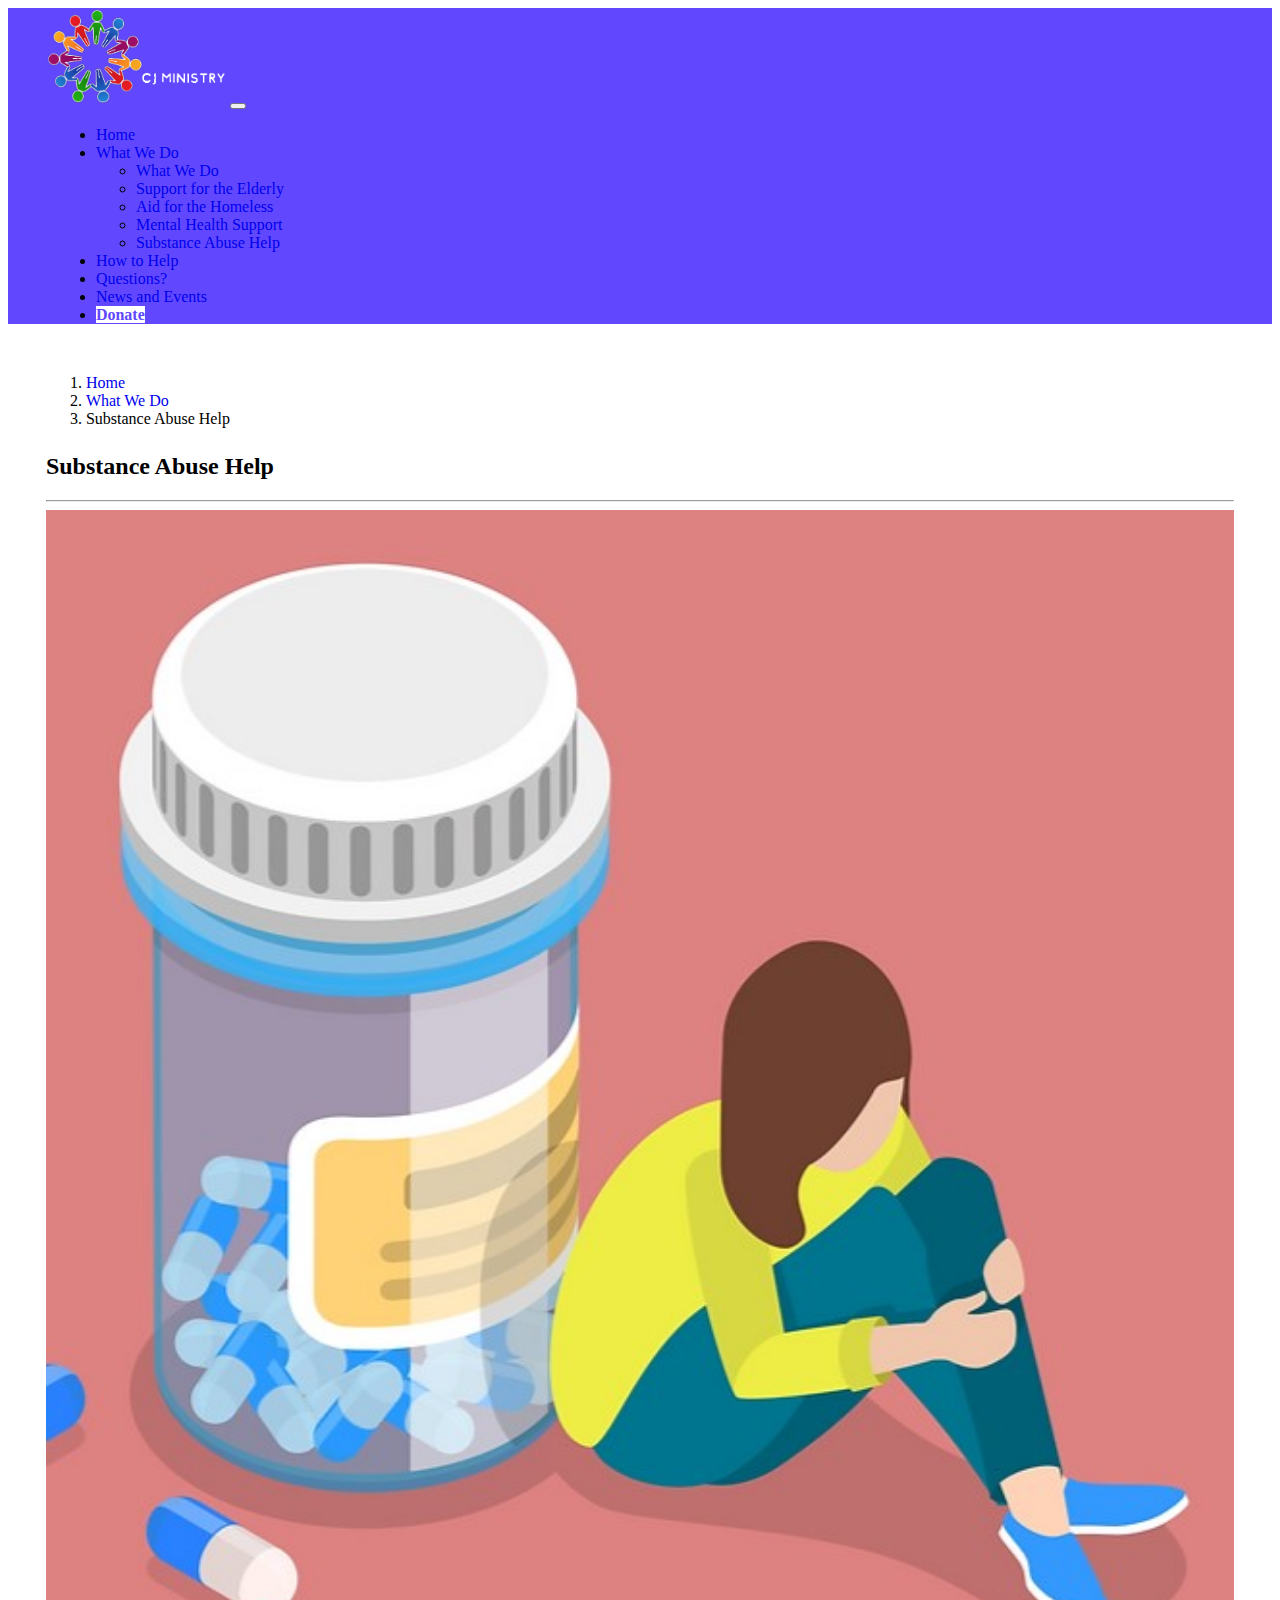
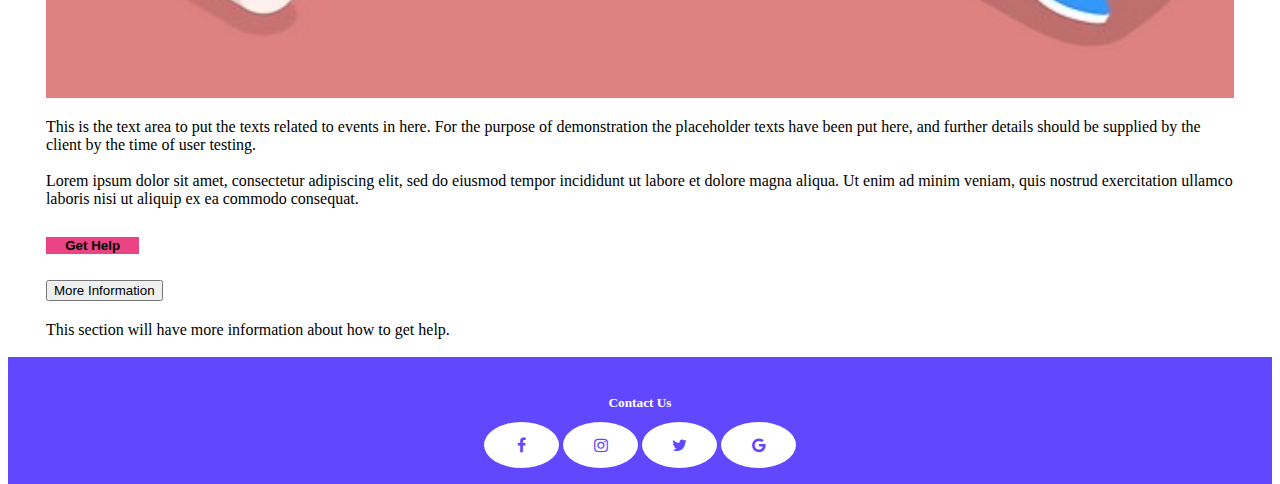
<file: substance_abuse_help.html>
<!doctype html>
<html lang="en">

<head>
    <meta charset="utf-8">
    <meta name="viewport" content="width=device-width, initial-scale=1">
    <title>CJMinistry</title>
    <link href="https://cdn.jsdelivr.net/npm/bootstrap@5.3.2/dist/css/bootstrap.min.css" rel="stylesheet"
        integrity="sha384-T3c6CoIi6uLrA9TneNEoa7RxnatzjcDSCmG1MXxSR1GAsXEV/Dwwykc2MPK8M2HN" crossorigin="anonymous">
    <link rel="stylesheet" href="styles/styles.css">
    <!-- footer icons -->
    <link rel="stylesheet" href="https://cdnjs.cloudflare.com/ajax/libs/font-awesome/4.7.0/css/font-awesome.min.css">
</head>

<body>
    <div class="content">
        <nav class="navbar navbar-expand-lg navbar-dark navbar-custom">
            <div class="container-fluid side-margins">
                <a class="navbar-brand" href="index.html">
                    <img src="images/Cj_Logo.png" alt="Logo" width="180px">
                </a>
                <button class="navbar-toggler" type="button" data-bs-toggle="collapse"
                    data-bs-target="#navbarNavAltMarkup" aria-controls="navbarNavAltMarkup" aria-expanded="false"
                    aria-label="Toggle navigation">
                    <span class="navbar-toggler-icon"></span>
                </button>
                <div class="collapse navbar-collapse" id="navbarNavAltMarkup">
                    <ul class="navbar-nav ms-auto">
                        <li class="nav-item">
                            <a class="nav-link" href="index.html">Home</a>
                        </li>
                        <li class="nav-item dropdown">
                            <a class="nav-link active dropdown-toggle" href="#" role="button" data-bs-toggle="dropdown"
                                aria-expanded="false">
                                What We Do
                            </a>
                            <ul class="dropdown-menu">
                                <li><a class="dropdown-item" href="/what_we_do.html">What We Do</a></li>
                                <li><a class="dropdown-item" href="/support_for_the_elderly.html">Support for the
                                        Elderly</a></li>
                                <li><a class="dropdown-item" href="/aid_for_the_homeless.html">Aid for the Homeless</a>
                                </li>
                                <li><a class="dropdown-item" href="/mental_health_support.html">Mental Health
                                        Support</a></li>
                                <li><a class="dropdown-item" href="/substance_abuse_help.html">Substance Abuse Help</a>
                                </li>
                            </ul>
                        </li>
                        <li class="nav-item">
                            <a class="nav-link" href="/how_to_help.html">How to Help</a>
                        </li>
                        <li class="nav-item">
                            <a class="nav-link" href="/questions.html">Questions?</a>
                        </li>
                        <li class="nav-item">
                            <a class="nav-link" href="/news_and_events.html">News and Events</a>
                        </li>
                        <li class="nav-item">
                            <a class="btn btn-primary btn-custom" href="#">Donate</a>
                        </li>
                    </ul>
                </div>
            </div>
        </nav>
        <br>
        <nav aria-label="breadcrumb" class="side-margins">
            <ol class="breadcrumb">
                <li class="breadcrumb-item"><a href="index.html">Home</a></li>
                <li class="breadcrumb-item"><a href="/what_we_do.html">What We Do</a></li>
                <li class="breadcrumb-item active" aria-current="page">Substance Abuse Help</li>
            </ol>
        </nav>
        <div class="side-margins">
            <div class="side-margins-plus">
                <h2>Substance Abuse Help</h2>
                <hr>
                <div class="container">
                    <div class="row align-items-center">
                        <div class="col-md-4 mb-4">
                            <img src="images/drug.jpg" alt="substance abuse help">
                        </div>
                        <div class="col-md-8 mb-4">
                            <p> This is the text area to put the texts related to events in here. For the purpose of
                                demonstration the placeholder texts have been put here, and further details should be
                                supplied by the client
                                by the time of user testing.
                                <br><br>
                                Lorem ipsum dolor sit amet, consectetur adipiscing elit, sed do eiusmod tempor
                                incididunt ut labore et
                                dolore magna aliqua. Ut enim ad minim veniam, quis nostrud exercitation ullamco laboris
                                nisi ut aliquip ex
                                ea commodo consequat.<br>
                            </p>
                            <button id="btn-mental"
                                class="btn btn-lg btn-primary mx-auto my-3 btn-overlay"
                                type="button">&emsp;Get
                                Help&emsp;</button>
                        </div>
                    </div>
                </div>
                <div class="accordion" id="accordionExample">
                    <div class="accordion-item">
                        <h2 class="accordion-header">
                            <button class="accordion-button" type="button" data-bs-toggle="collapse" data-bs-target="#collapseOne"
                                aria-expanded="false" aria-controls="collapseOne">
                                More Information
                            </button>
                        </h2>
                        <div id="collapseOne" class="accordion-collapse collapse" data-bs-parent="#accordionExample">
                            <div class="accordion-body">
                                This section will have more information about how to get help.
                            </div>
                        </div>
                    </div>
                </div>
            </div>
        </div>
        <br>
    </div>
    <footer class="footer">
        <h5>Contact Us</h5>
        <a href="#" class="fa fa-facebook"></a>
        <a href="#" class="fa fa-instagram"></a>
        <a href="#" class="fa fa-twitter"></a>
        <a href="#" class="fa fa-google"></a>
    </footer>
    <script src="https://cdn.jsdelivr.net/npm/bootstrap@5.3.2/dist/js/bootstrap.bundle.min.js"
        integrity="sha384-C6RzsynM9kWDrMNeT87bh95OGNyZPhcTNXj1NW7RuBCsyN/o0jlpcV8Qyq46cDfL"
        crossorigin="anonymous"></script>
</body>

</html>
</file>
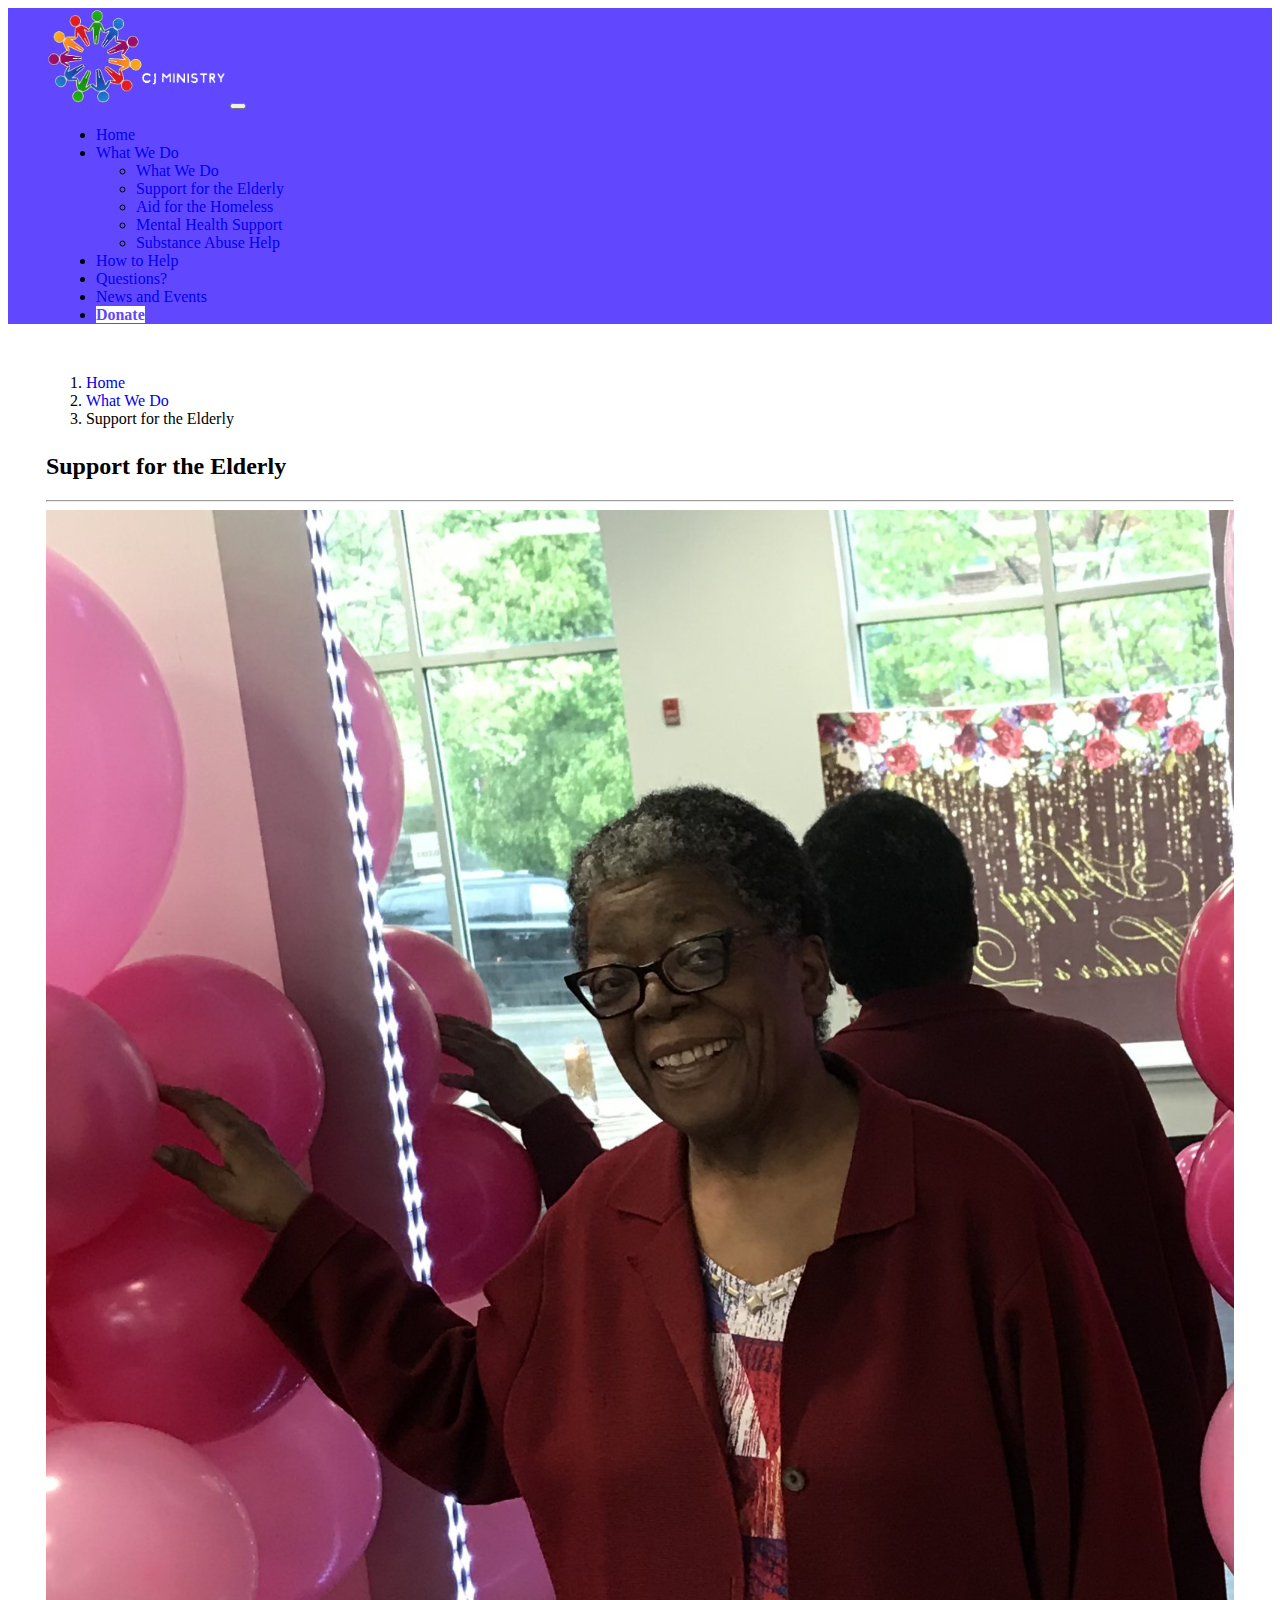
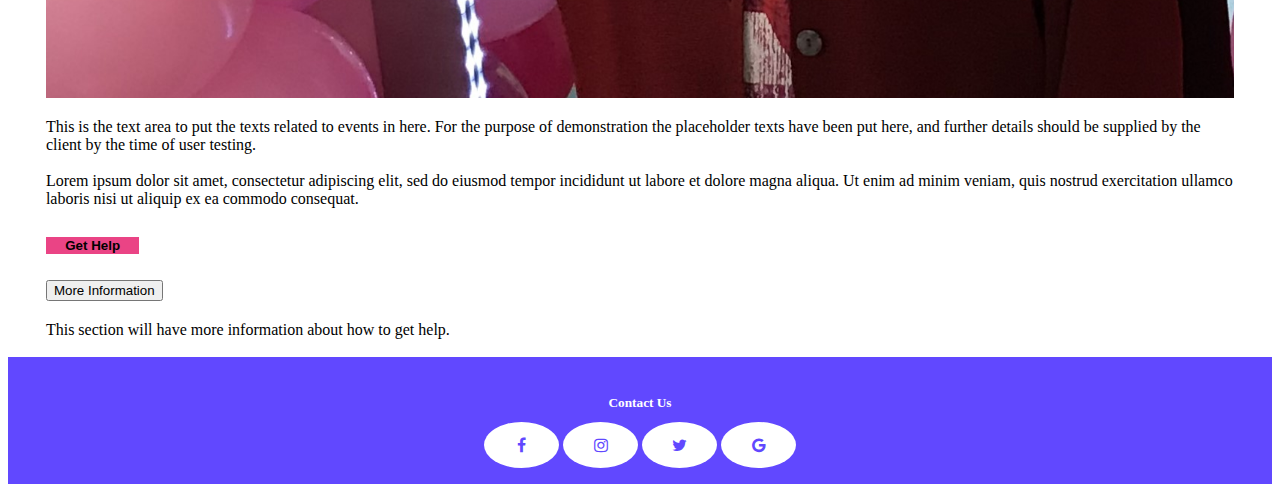
<file: support_for_the_elderly.html>
<!doctype html>
<html lang="en">

<head>
    <meta charset="utf-8">
    <meta name="viewport" content="width=device-width, initial-scale=1">
    <title>CJMinistry</title>
    <link href="https://cdn.jsdelivr.net/npm/bootstrap@5.3.2/dist/css/bootstrap.min.css" rel="stylesheet"
        integrity="sha384-T3c6CoIi6uLrA9TneNEoa7RxnatzjcDSCmG1MXxSR1GAsXEV/Dwwykc2MPK8M2HN" crossorigin="anonymous">
    <link rel="stylesheet" href="styles/styles.css">
    <!-- footer icons -->
    <link rel="stylesheet" href="https://cdnjs.cloudflare.com/ajax/libs/font-awesome/4.7.0/css/font-awesome.min.css">
</head>

<body>
    <div class="content">
        <nav class="navbar navbar-expand-lg navbar-dark navbar-custom">
            <div class="container-fluid side-margins">
                <a class="navbar-brand" href="index.html">
                    <img src="images/Cj_Logo.png" alt="Logo" width="180px">
                </a>
                <button class="navbar-toggler" type="button" data-bs-toggle="collapse"
                    data-bs-target="#navbarNavAltMarkup" aria-controls="navbarNavAltMarkup" aria-expanded="false"
                    aria-label="Toggle navigation">
                    <span class="navbar-toggler-icon"></span>
                </button>
                <div class="collapse navbar-collapse" id="navbarNavAltMarkup">
                    <ul class="navbar-nav ms-auto">
                        <li class="nav-item">
                            <a class="nav-link" href="index.html">Home</a>
                        </li>
                        <li class="nav-item dropdown">
                            <a class="nav-link active dropdown-toggle" href="#" role="button" data-bs-toggle="dropdown"
                                aria-expanded="false">
                                What We Do
                            </a>
                            <ul class="dropdown-menu">
                                <li><a class="dropdown-item" href="/what_we_do.html">What We Do</a></li>
                                <li><a class="dropdown-item" href="/support_for_the_elderly.html">Support for the
                                        Elderly</a></li>
                                <li><a class="dropdown-item" href="/aid_for_the_homeless.html">Aid for the Homeless</a>
                                </li>
                                <li><a class="dropdown-item" href="/mental_health_support.html">Mental Health
                                        Support</a></li>
                                <li><a class="dropdown-item" href="/substance_abuse_help.html">Substance Abuse Help</a>
                                </li>
                            </ul>
                        </li>
                        <li class="nav-item">
                            <a class="nav-link" href="/how_to_help.html">How to Help</a>
                        </li>
                        <li class="nav-item">
                            <a class="nav-link" href="/questions.html">Questions?</a>
                        </li>
                        <li class="nav-item">
                            <a class="nav-link" href="/news_and_events.html">News and Events</a>
                        </li>
                        <li class="nav-item">
                            <a class="btn btn-primary btn-custom" href="#">Donate</a>
                        </li>
                    </ul>
                </div>
            </div>
        </nav>
        <br>
        <nav aria-label="breadcrumb" class="side-margins">
            <ol class="breadcrumb">
                <li class="breadcrumb-item"><a href="index.html">Home</a></li>
                <li class="breadcrumb-item"><a href="/what_we_do.html">What We Do</a></li>
                <li class="breadcrumb-item active" aria-current="page">Support for the Elderly</li>
            </ol>
        </nav>
        <div class="side-margins">
            <div class="side-margins-plus">
                <h2>Support for the Elderly</h2>
                <hr>
                <div class="container">
                    <div class="row align-items-center">
                        <div class="col-md-4 mb-4">
                            <img src="images/elderly.jpg" alt="support for the elderly">
                        </div>
                        <div class="col-md-8 mb-4">
                            <p> This is the text area to put the texts related to events in here. For the purpose of
                                demonstration the placeholder texts have been put here, and further details should be
                                supplied by the client
                                by the time of user testing.
                                <br><br>
                                Lorem ipsum dolor sit amet, consectetur adipiscing elit, sed do eiusmod tempor
                                incididunt ut labore et
                                dolore magna aliqua. Ut enim ad minim veniam, quis nostrud exercitation ullamco laboris
                                nisi ut aliquip ex
                                ea commodo consequat.<br>
                            </p>
                            <button id="btn-mental"
                                class="btn btn-lg btn-primary mx-auto my-3 btn-overlay"
                                type="button">&emsp;Get
                                Help&emsp;</button>
                        </div>
                    </div>
                </div>
                <div class="accordion" id="accordionExample">
                    <div class="accordion-item">
                        <h2 class="accordion-header">
                            <button class="accordion-button" type="button" data-bs-toggle="collapse" data-bs-target="#collapseOne"
                                aria-expanded="false" aria-controls="collapseOne">
                                More Information
                            </button>
                        </h2>
                        <div id="collapseOne" class="accordion-collapse collapse" data-bs-parent="#accordionExample">
                            <div class="accordion-body">
                                This section will have more information about how to get help.
                            </div>
                        </div>
                    </div>
                </div>
            </div>
        </div>
        <br>
    </div>
    <footer class="footer">
        <h5>Contact Us</h5>
        <a href="#" class="fa fa-facebook"></a>
        <a href="#" class="fa fa-instagram"></a>
        <a href="#" class="fa fa-twitter"></a>
        <a href="#" class="fa fa-google"></a>
    </footer>
    <script src="https://cdn.jsdelivr.net/npm/bootstrap@5.3.2/dist/js/bootstrap.bundle.min.js"
        integrity="sha384-C6RzsynM9kWDrMNeT87bh95OGNyZPhcTNXj1NW7RuBCsyN/o0jlpcV8Qyq46cDfL"
        crossorigin="anonymous"></script>
</body>

</html>
</file>
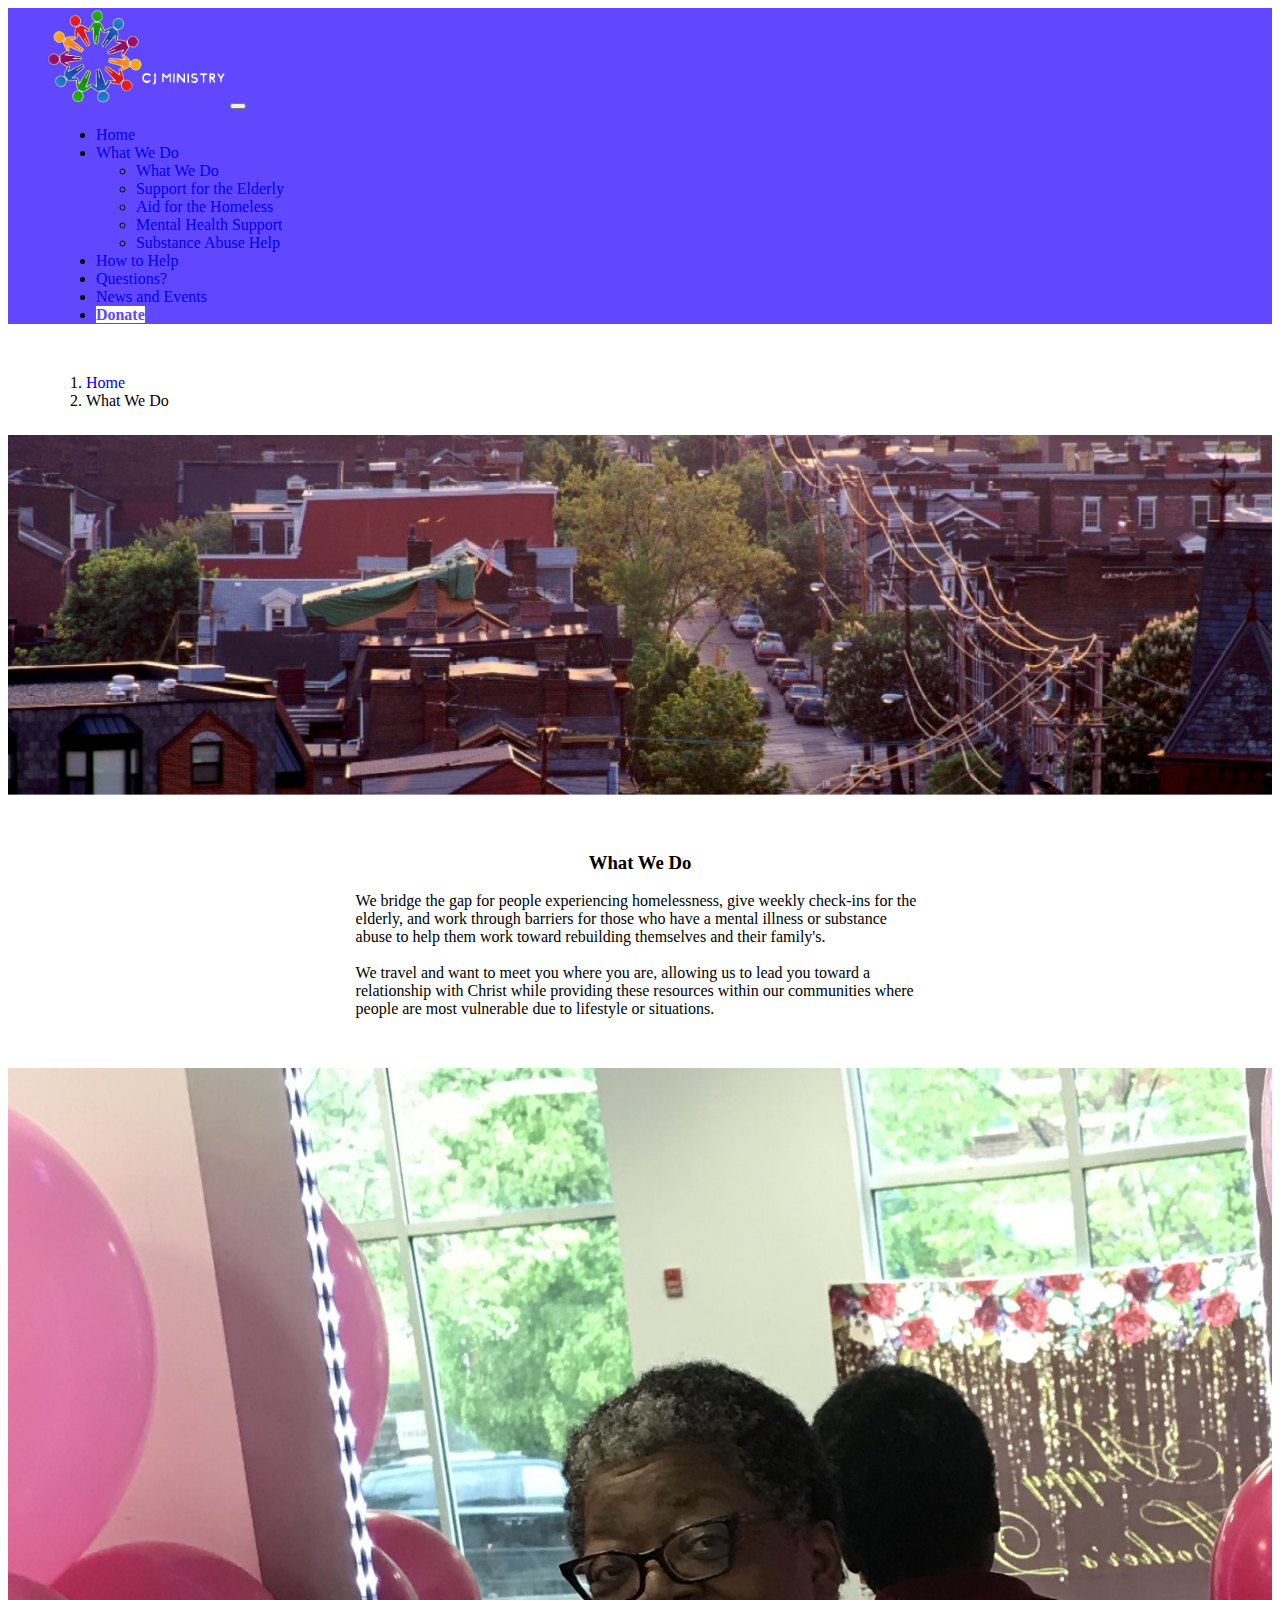
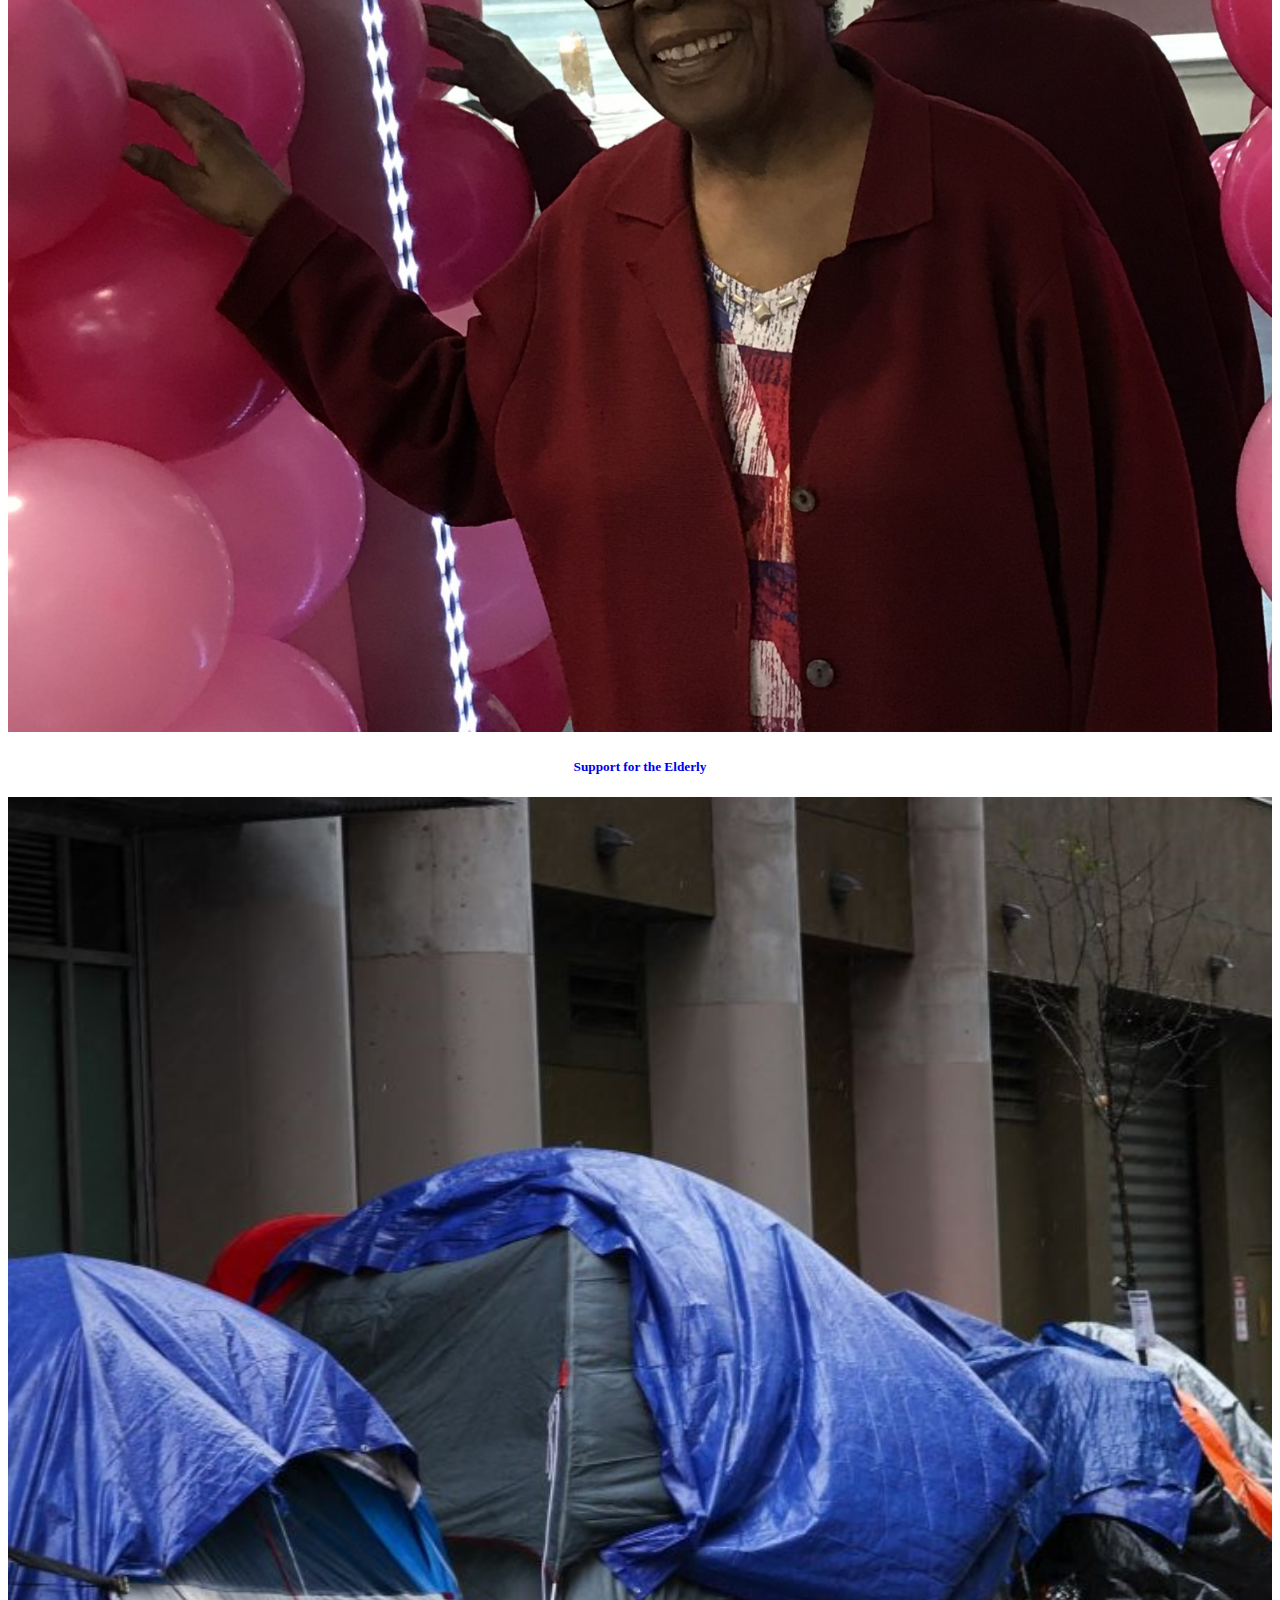
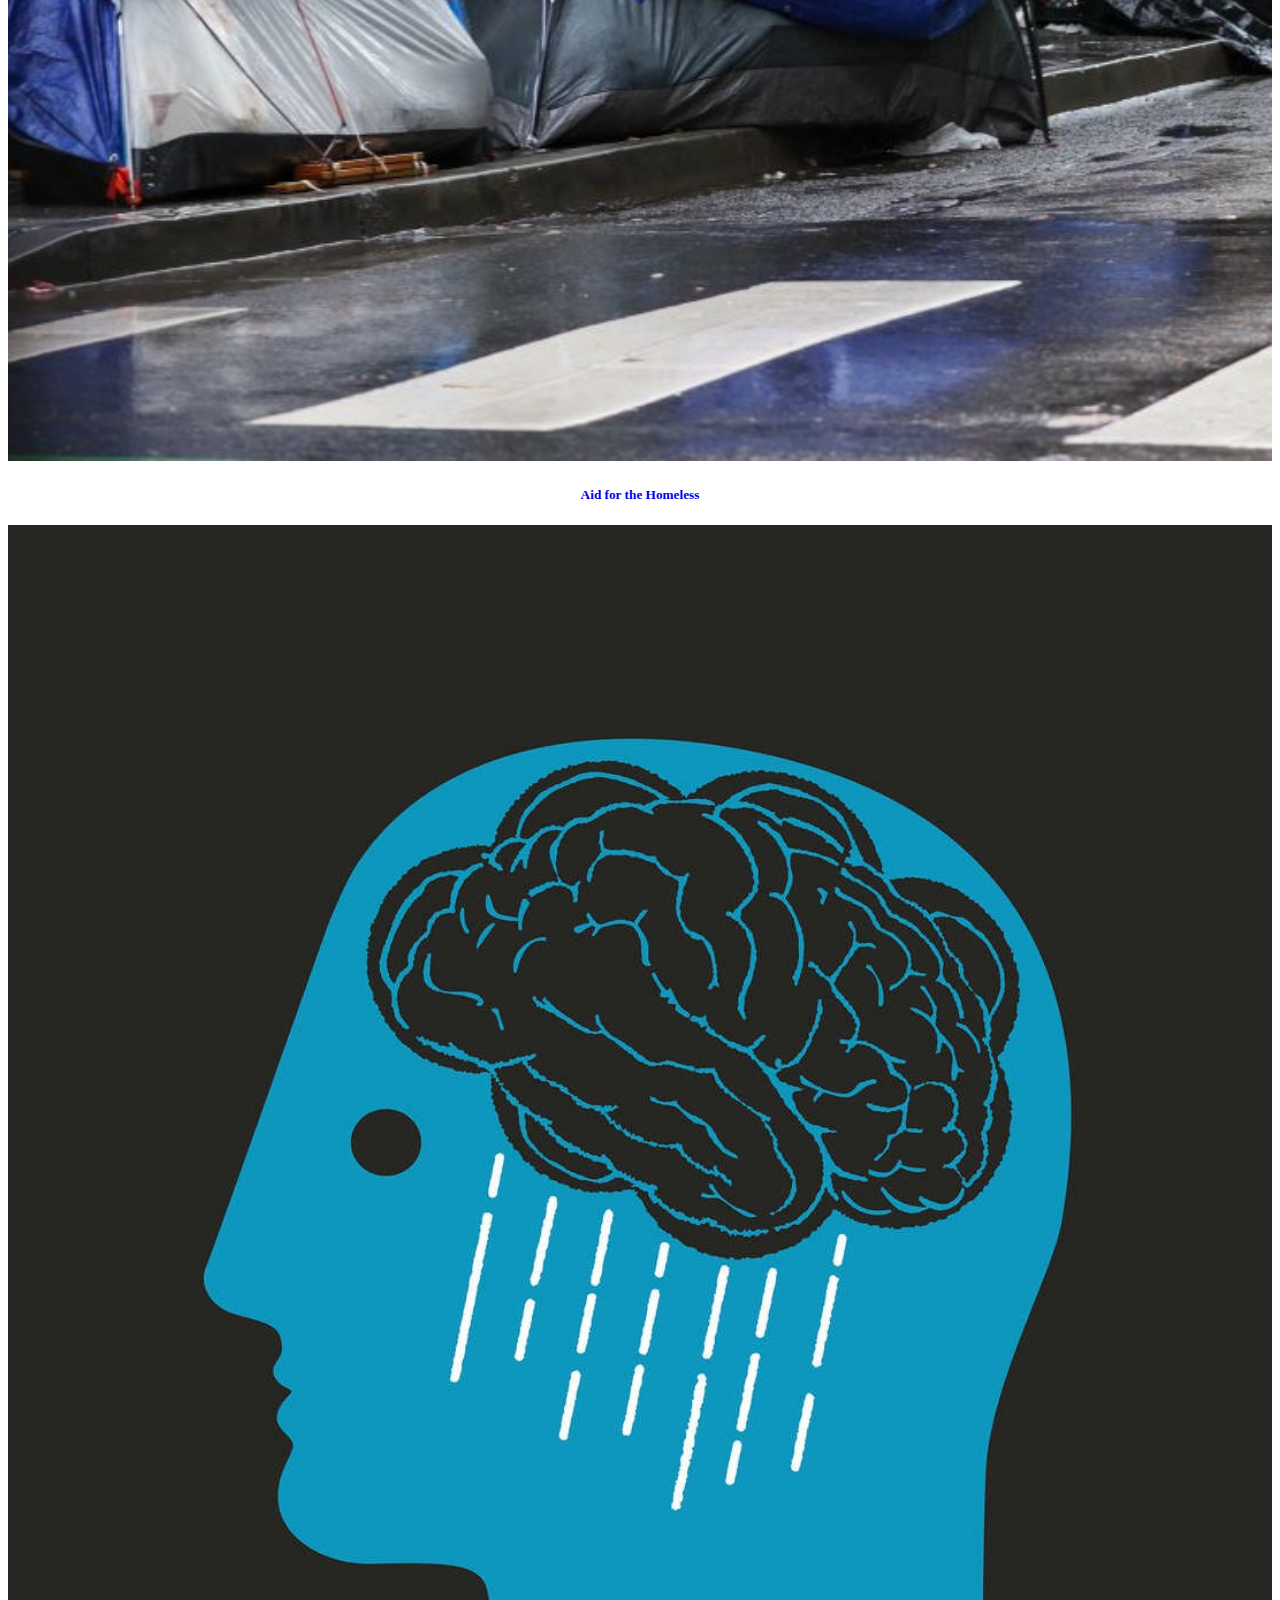
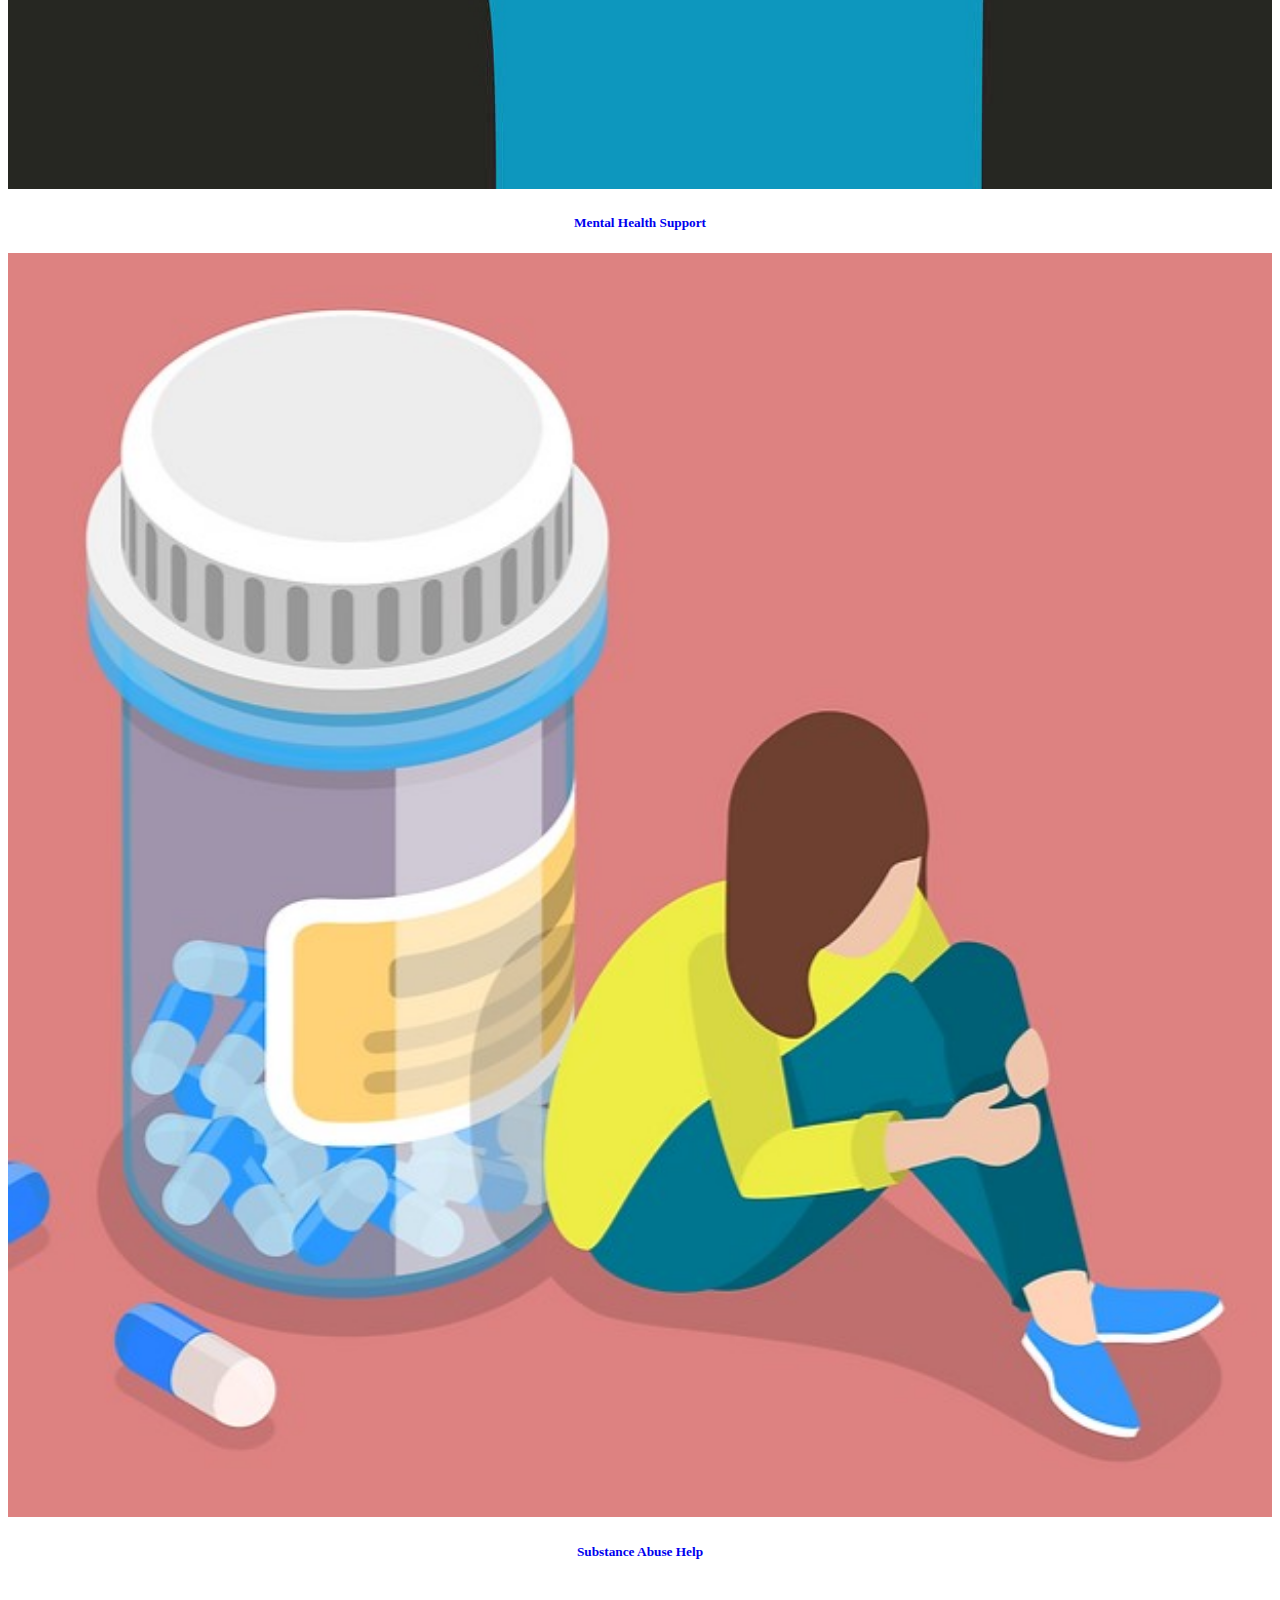
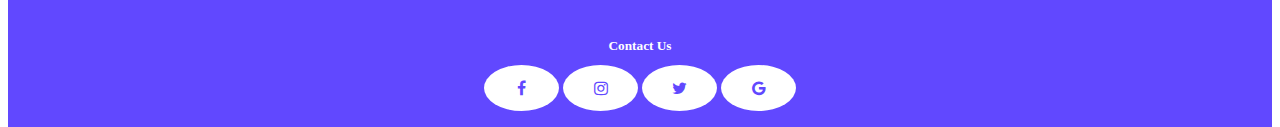
<file: what_we_do.html>
<!doctype html>
<html lang="en">

<head>
    <meta charset="utf-8">
    <meta name="viewport" content="width=device-width, initial-scale=1">
    <title>CJMinistry</title>
    <link href="https://cdn.jsdelivr.net/npm/bootstrap@5.3.2/dist/css/bootstrap.min.css" rel="stylesheet"
        integrity="sha384-T3c6CoIi6uLrA9TneNEoa7RxnatzjcDSCmG1MXxSR1GAsXEV/Dwwykc2MPK8M2HN" crossorigin="anonymous">
    <link rel="stylesheet" href="styles/styles.css">
    <!-- footer icons -->
    <link rel="stylesheet" href="https://cdnjs.cloudflare.com/ajax/libs/font-awesome/4.7.0/css/font-awesome.min.css">
</head>

<body>
    <div class="content">
        <nav class="navbar navbar-expand-lg navbar-dark navbar-custom">
            <div class="container-fluid side-margins">
                <a class="navbar-brand" href="index.html">
                    <img src="images/Cj_Logo.png" alt="Logo" width="180px">
                </a>
                <button class="navbar-toggler" type="button" data-bs-toggle="collapse"
                    data-bs-target="#navbarNavAltMarkup" aria-controls="navbarNavAltMarkup" aria-expanded="false"
                    aria-label="Toggle navigation">
                    <span class="navbar-toggler-icon"></span>
                </button>
                <div class="collapse navbar-collapse" id="navbarNavAltMarkup">
                    <ul class="navbar-nav ms-auto">
                        <li class="nav-item">
                            <a class="nav-link" href="index.html">Home</a>
                        </li>
                        <li class="nav-item dropdown">
                            <a class="nav-link active dropdown-toggle" href="#" role="button" data-bs-toggle="dropdown"
                                aria-expanded="false">
                                What We Do
                            </a>
                            <ul class="dropdown-menu">
                                <li><a class="dropdown-item" href="/what_we_do.html">What We Do</a></li>
                                <li><a class="dropdown-item" href="/support_for_the_elderly.html">Support for the
                                        Elderly</a></li>
                                <li><a class="dropdown-item" href="/aid_for_the_homeless.html">Aid for the Homeless</a>
                                </li>
                                <li><a class="dropdown-item" href="/mental_health_support.html">Mental Health
                                        Support</a></li>
                                <li><a class="dropdown-item" href="/substance_abuse_help.html">Substance Abuse Help</a>
                                </li>
                            </ul>
                        </li>
                        <li class="nav-item">
                            <a class="nav-link" href="/how_to_help.html">How to Help</a>
                        </li>
                        <li class="nav-item">
                            <a class="nav-link" href="/questions.html">Questions?</a>
                        </li>
                        <li class="nav-item">
                            <a class="nav-link" href="/news_and_events.html">News and Events</a>
                        </li>
                        <li class="nav-item">
                            <a class="btn btn-primary btn-custom" href="#">Donate</a>
                        </li>
                    </ul>
                </div>
            </div>
        </nav>
        <br>
        <nav aria-label="breadcrumb" class="side-margins">
            <ol class="breadcrumb">
                <li class="breadcrumb-item"><a href="index.html">Home</a></li>
                <li class="breadcrumb-item active" aria-current="page">What We Do</li>
            </ol>
        </nav>
        <img src="images/pittsburgh_2.png" alt="" class="banner-img">
        <br><br>
        <div class="centered-text">
            <h3>What We Do</h3>
            <p> We bridge the gap for people experiencing homelessness, give weekly check-ins for the elderly, and work
                through barriers for those who have a mental illness or substance abuse to help them work toward
                rebuilding
                themselves and their family's.
                <br><br>
                We travel and want to meet you where you are, allowing us to lead you toward a relationship with Christ
                while providing these resources within our communities where people are most vulnerable due to lifestyle
                or
                situations.
            </p>
        </div>
        <br>
        <div class="container">
            <div class="row">
                <div class="col-sm-6 col-md-3">
                    <a href="support_for_the_elderly.html">
                        <div class="card">
                            <img src="images/elderly.jpg" class="card-img-top" alt="...">
                            <div class="card-body">
                                <h5 class="card-title">Support for the Elderly</h5>
                            </div>
                        </div>
                    </a>
                </div>
                <div class="col-sm-6 col-md-3">
                    <a href="aid_for_the_homeless.html">
                        <div class="card">
                            <img src="images/homeless.jpg" class="card-img-top" alt="...">
                            <div class="card-body">
                                <h5 class="card-title">Aid for the Homeless</h5>
                            </div>
                        </div>
                    </a>
                </div>
                <div class="col-sm-6 col-md-3">
                    <a href="mental_health_support.html">
                        <div class="card">
                            <img src="images/mental.jpg" class="card-img-top" alt="...">
                            <div class="card-body">
                                <h5 class="card-title">Mental Health Support</h5>
                            </div>
                        </div>
                    </a>
                </div>
                <div class="col-sm-6 col-md-3">
                    <a href="substance_abuse_help.html">
                        <div class="card">
                            <img src="images/drug.jpg" class="card-img-top" alt="...">
                            <div class="card-body">
                                <h5 class="card-title">Substance Abuse Help</h5>
                            </div>
                        </div>
                    </a>
                </div>
            </div>
        </div>
        <br>
    </div>
    <footer class="footer">
        <h5>Contact Us</h5>
        <a href="#" class="fa fa-facebook"></a>
        <a href="#" class="fa fa-instagram"></a>
        <a href="#" class="fa fa-twitter"></a>
        <a href="#" class="fa fa-google"></a>
    </footer>
    <script src="https://cdn.jsdelivr.net/npm/bootstrap@5.3.2/dist/js/bootstrap.bundle.min.js"
        integrity="sha384-C6RzsynM9kWDrMNeT87bh95OGNyZPhcTNXj1NW7RuBCsyN/o0jlpcV8Qyq46cDfL"
        crossorigin="anonymous"></script>
</body>

</html>
</file>
<file: styles/styles.css>
/* default */
a {
    text-decoration: none;
}

body {
    display: flex;
    flex-direction: column;
}

body, html {
    height: 100%;
}

fieldset {
    border: 1px solid #000;
    border-radius: 5px;
    padding: 1em;

}

footer {
    background-color: #6148FF;
    padding: 1em;
    color: white;
    text-align: center;
}

footer h5 {
    margin-bottom: .8em;
}

input {
    border: 0;
    border-bottom: 1px solid #000;
}

ul#learn-about, ul#help-needed {
    list-style-type: none;
    padding: 0;
}

/* classes */
.banner-img {
    width: 100%;
    height: 40vh;
    object-fit: cover;
}

.bible-verse {
    background-color: #A5B7FF;
    padding: 1em;
    color: white;
    overflow: hidden;
}

.bible-verse p {
    text-align: center;
    padding: 1em;
}

.breadcrumb {
    margin-bottom: 25px;
}

.btn-bible {
    color: #A5B7FF;
    border: 0;
    font-weight: bold;
    background-color: white;
    display: block;
    float: right;
}

.btn-bible:hover {
    background-color: #EA4485;
    color: white;
}

.btn-custom {
    border: 0;
    background-color: white;
    color: #6148FF;
    font-weight: bold;
}

.btn-custom:hover {
    background-color: #EA4485;
    color: white;
}

.btn-overlay {
    margin-top: 1em;
    z-index: 10;
    background-color: #EA4485;
    border: 0;
    font-weight: bold;
}

.btn-overlay:hover {
    background-color: #A5B7FF;
}

.card {
    margin-bottom: 1em;
}

.card:hover {
    background-color: #f6f6f6;
}

.card-title {
    text-align: center;
}

.carousel-caption {
    bottom: 14%;
}

.carousel-caption-bg {
    background-color: #EA4485;
    width: 50%;
    min-width: 350px;
    padding: 1em;
    margin: auto;
}

.carousel-caption-bg p {
    font-size: 1.2em;
}

.carousel-img {
    height: 75vh;
    object-fit: cover;
}

.centered-text {
    width: 45%;
    min-width: 350px;
    margin: auto;
    padding: 1em;
}

.centered-text h3 {
    text-align: center;
}

.centered-text #who-we-are {
    text-align: center;
}

.content {
    flex: 1 0 auto;
}

.fa {
    padding: 15px;
    font-size: 30px;
    width: 45px;
    text-align: center;
    background: white;
    color: #6148FF;
    border-radius: 50%;
}

.fa:hover {
    background: #EA4485;
    color: white;
}

.footer {
    flex-shrink: 0;
}

.navbar-custom {
    background-color: #6148FF;
}

.navbar-nav .nav-item {
    margin-left: 10px;
}

.row img {
    width: 100%;
}

.side-margins {
    margin-left: 3%;
    margin-right: 3%;
}

.side-margins-plus {
    max-width: 1200px;
    margin: auto;
}

/* id */

#btn-submit {
    background-color: #EA4485;
    border: 0;
    font-weight: bold;
}

#btn-submit:hover {
    background-color: #A5B7FF;
}

#more-comments {
    height: 150px;
}
</file>
